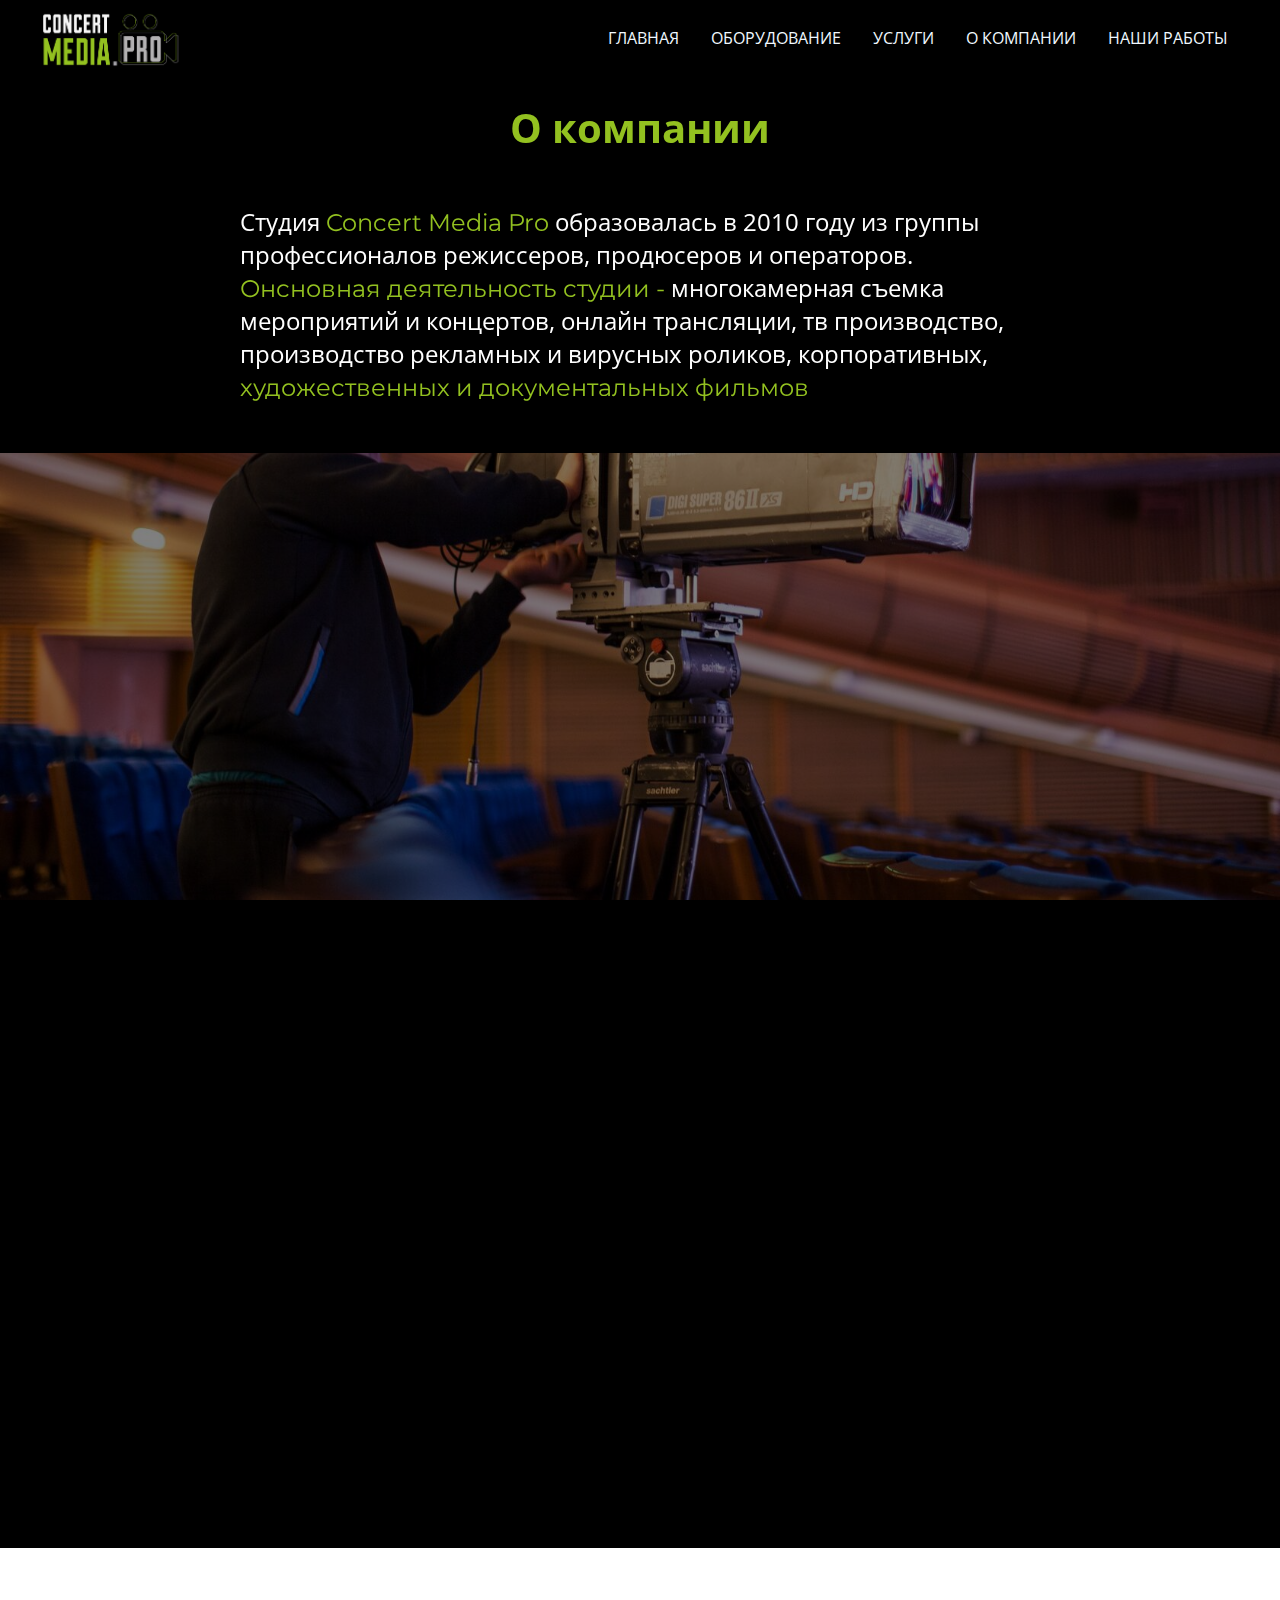
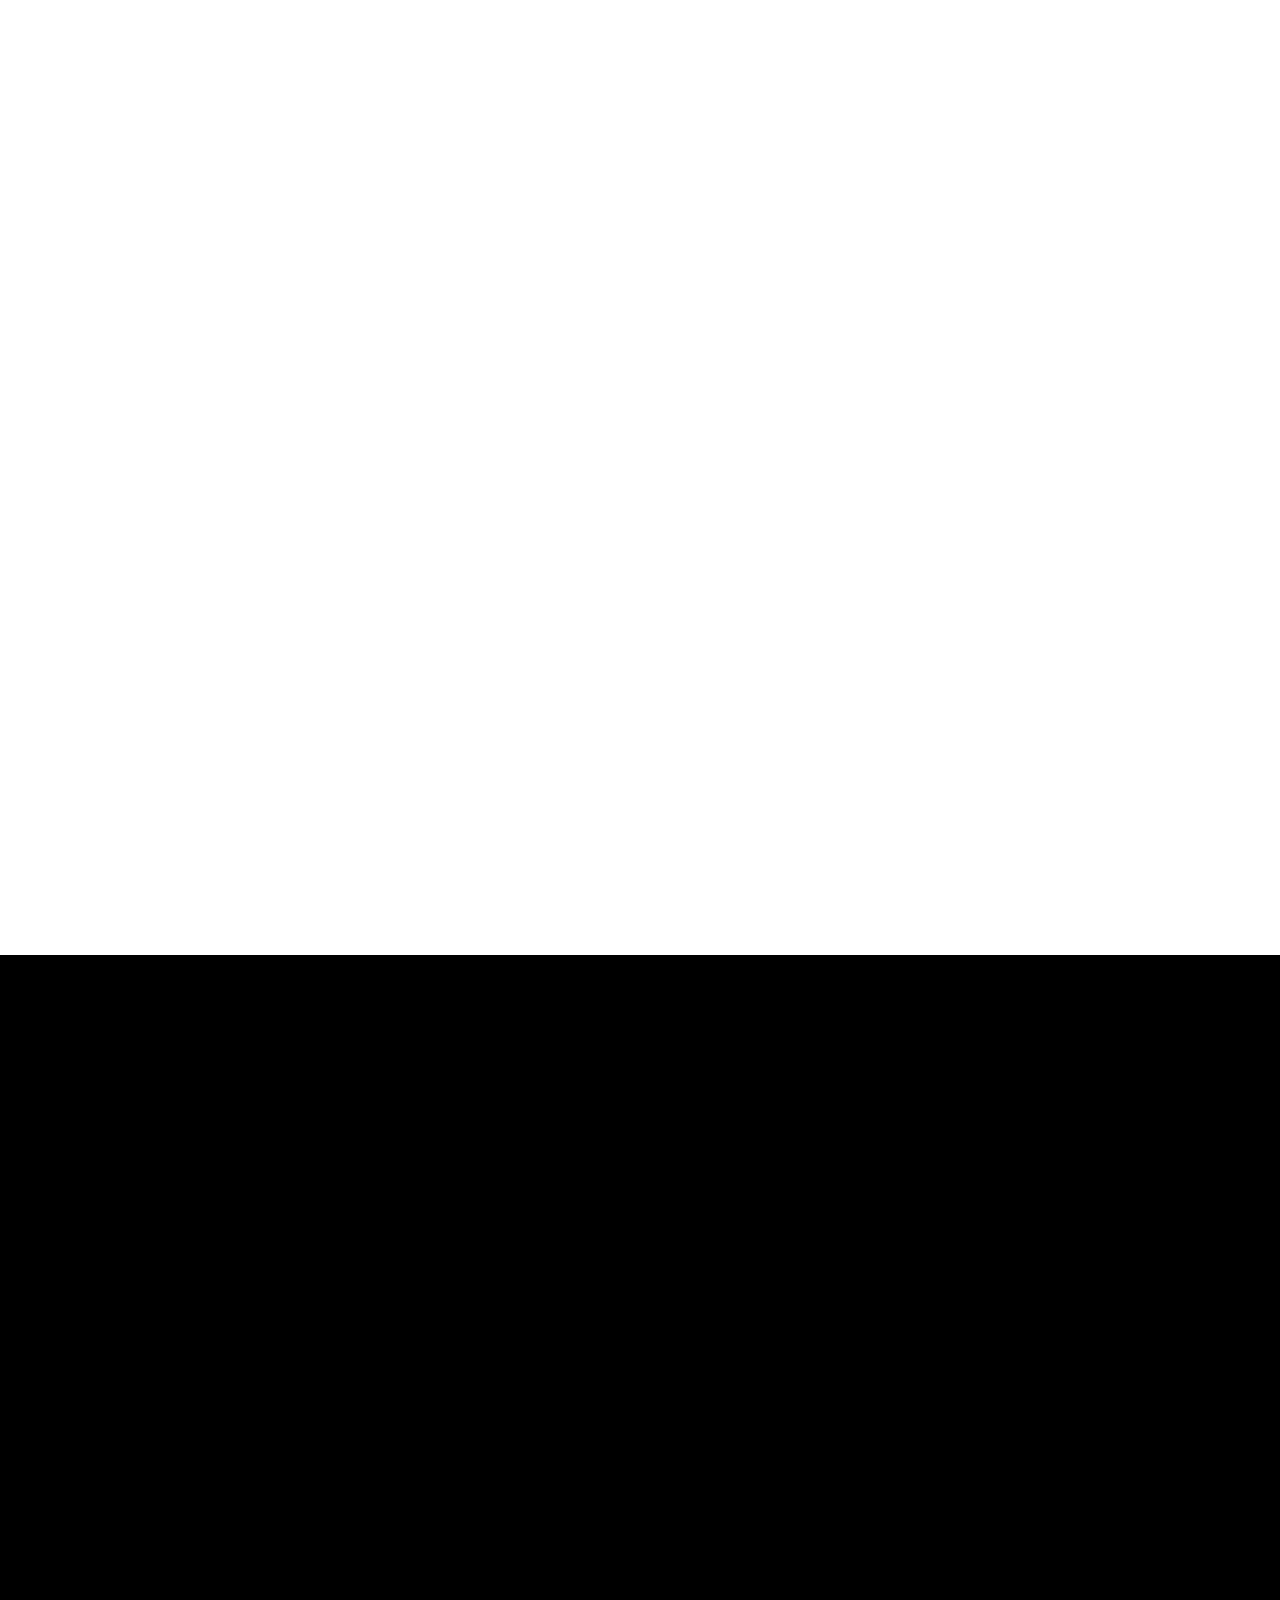
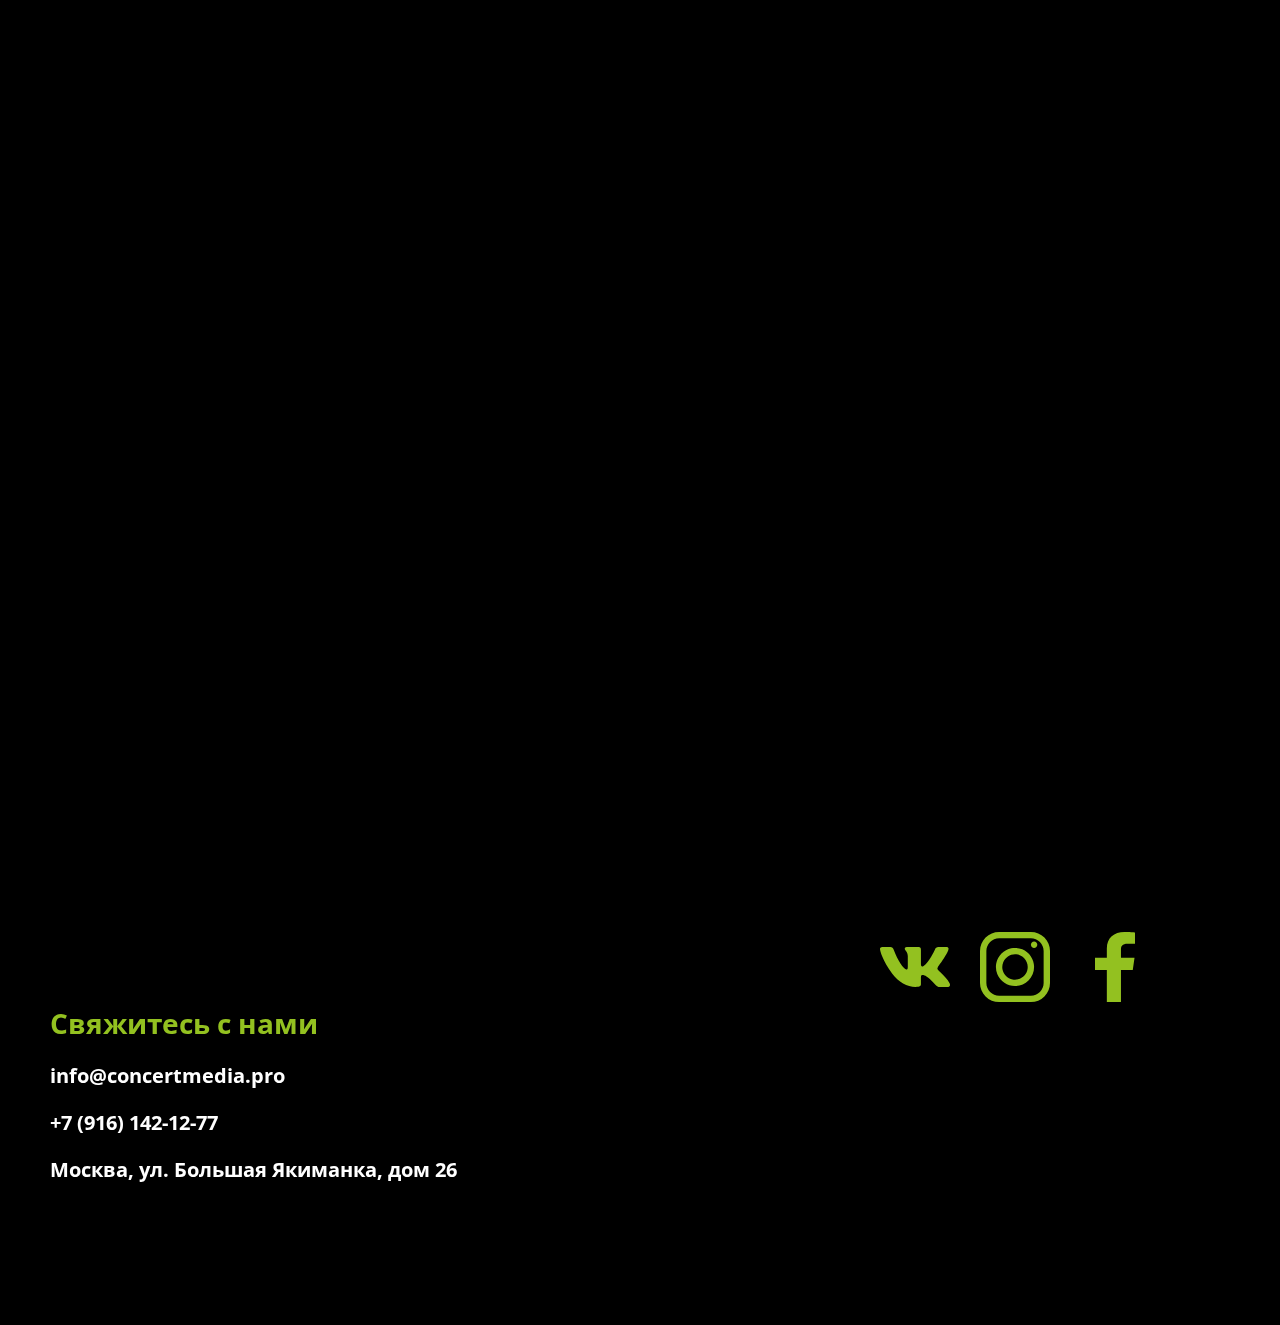
<file: about.html>
<!DOCTYPE html>
<html lang="en">
<head>
    <meta charset="UTF-8">
    <meta name="viewport" content="width=device-width, initial-scale=1.0">
    <meta name="description" content="">
    <meta name="author" content="">
    <meta name="robots" content="all">
    <title>ConcertMediaPro</title>
    <link rel="stylesheet" href="css/style.css">
    <link rel="shortcut icon" href="img/logo.png" type="image/x-icon">
    <link href="https://unpkg.com/aos@2.3.1/dist/aos.css" rel="stylesheet">
    <link rel="preconnect" href="https://fonts.googleapis.com">
    <link rel="stylesheet" href="css/about.css">
<link rel="preconnect" href="https://fonts.gstatic.com" crossorigin>
<link href="https://fonts.googleapis.com/css2?family=Caveat:wght@400;500;600;700&family=Commissioner:wght@100;200;300;400;500;600;700;800;900&family=Montserrat:ital,wght@0,100;0,200;0,300;0,400;0,500;0,600;0,700;0,800;0,900;1,100;1,200;1,300;1,400;1,500;1,600;1,700;1,800;1,900&family=Open+Sans:ital,wght@0,300;0,400;0,500;0,600;0,700;0,800;1,300;1,400;1,500;1,600;1,700;1,800&family=Tektur:wght@400;500;700&display=swap" rel="stylesheet">
</head>
<body>
    <header class="header">
        <div class="container container__header">
        
            <img src="img/logo_black2.png" alt="" class="logo__img">
        
        <nav class="nav">
            <ul class="list__nav">
                <li id="#" class="item__nav">
                    <a href="index.html" class="link__nav ">
                        Главная
                    </a>
                </li>
                <li id="#" class="item__nav">
                    <a href="tools.html" class="link__nav">
                        Оборудование
                    </a>
                </li>
                <li id="#" class="item__nav">
                    <a href="services.html" class="link__nav">
                        Услуги
                    </a>
                </li>
                <li id="#" class="item__nav">
                    <a href="#" class="link__nav">
                        О компании
                    </a>
                </li>
                <li id="" class="item__nav">
                    <a href="works.html" class="link__nav">
                        Наши работы
                    </a>
                </li>
            </ul>
        </nav>
        <button class="burger">
            <div class="burger__line burger__line_1"></div>
            <div class="burger__line burger__line_2"></div>
            <div class="burger__line burger__line_3"></div>
        </button>

        <div class="burger_menu">
            <ul class="burger_nav">
                        <li class="burger_nav_item"><a href="index.html" class="nav_link_b">Главная</a></li>
                        <li class="burger_nav_item"><a href="tools.html" class="nav_link_b">Оборудование</a></li>
                        <li class="burger_nav_item"><a href="services.html" class="nav_link_b">Услуги</a></li>
                        <li class="burger_nav_item"><a href="#" class="nav_link_b">О компании</a></li>
                        <li class="burger_nav_item"><a href="works.html" class="nav_link_b">Наши работы</a></li>   
            </ul>
        </div>
    </div>
    </header>
<main class="main">
    <section class="info__about">
        <div class="container info">
            <h2 class="title__info">О компании</h2>
            <p class="text__info">Студия <span class="green">Concert Media Pro</span> образовалась в 2010 году из группы профессионалов режиссеров, продюсеров и операторов. <span class="green"> Онсновная деятельность студии - </span> многокамерная съемка мероприятий и концертов, онлайн трансляции, тв производство, производство рекламных и вирусных роликов, корпоративных, <span class="green">художественных и документальных фильмов</span> </p>
        </div>
    </section>
    <section class="cmp__section__img">
        <img src="img/cmp1.jpg" alt="" class="cmp__img">
    </section>
    <section class="cmp__section__img">
        <img src="img/cmp2.jpg" alt="" class="cmp__img2">
    </section>
    <!-- <section class="video__title">
        <div class="video__wrap">
        <video id="myVideo" controls  muted loop>
            <source src="video/intro.mov" type="video/mp4">
        </video>
    </div>
    </section> -->
    <section class="info__about2 fade-up">
        <div class="container info2">
            <h2 class="title__info2">Наши клиенты</h2>
            <p class="text__info2"><span class="green">Наш клиенты</span> - это государственные структуры, крупные бизнес- компании, телекомании, известные музыканты, а также люди, решившые заказать для себя <span class="green">качественную съёмку своего мероприятия</span></p>
        </div>
    </section>
    <section class="clients ">
        <div class="container container__clients">
            <h2 class="title__gal fade-up">Нам доверяют:</h2>
            <ul class="gallery__clients">
                <li class="item__clients fade-up" data-speed="0.3">
                    <img src="img/partnerLogos/ivi.png" class="img__gal" alt="" srcset="">
                </li>
                <li class="item__clients fade-up " data-speed="0.4">
                    <img src="img/partnerLogos/Group 25.png" class="img__gal" alt="" srcset="">
                </li>
                <li class="item__clients fade-up " data-speed="0.5">
                    <img src="img/partnerLogos/rjd.png" class="img__gal" alt="" srcset="">
                </li>
                <li class="item__clients fade-up " data-speed="0.3">
                    <img src="img/partnerLogos/mega 3.png" class="img__gal" alt="" srcset="">
                </li>
                <li class="item__clients fade-up " data-speed="0.4">
                    <img src="img/partnerLogos/vtb.png" class="img__gal" alt="" srcset="">
                </li>
                <li class="item__clients fade-up " data-speed="0.5">
                    <img src="img/partnerLogos/Music_Box_Russia 3.png" class="img__gal" alt="" srcset="">
                </li>
                <li class="item__clients fade-up " data-speed="0.3">
                    <img src="img/partnerLogos/antiage.png" class="img__gal" alt="" srcset="">
                </li>
                <li class="item__clients fade-up " data-speed="0.4">
                    <img src="img/partnerLogos/logo_KITMED.png" class="img__gal" alt="" srcset="">
                </li>
                <li class="item__clients fade-up " data-speed="0.5">
                    <img src="img/partnerLogos/ivi.png" class="img__gal" alt="" srcset="">
                </li>
            </ul>
        </div>
    </section>
   
    <section class="team">
        <div class="container container__team">
            <h2 class=" team__title fade-up">Наша команда</h2>
            <img src="img/allTeam.png" alt="" class="team__all fade-up" data-speed="0.4">
            <ul class="team__list">
                <li class="team__item fade-up" data-speed="0.3">
                    <a href="#" class="team__link">
                        <img src="img/team.png" alt="" class="team__img">
                        <h3 class="team__name">Иван Иванов</h3>
                         <h4 class="team__prof">Оператор</h4>
                    </a>
                </li>
                <li class="team__item fade-up" data-speed="0.7">
                    <a href="#" class="team__link">
                        <img src="img/team.png" alt="" class="team__img">
                        <h3 class="team__name">Иван Иванов</h3>
                         <h4 class="team__prof">Оператор</h4>
                    </a>
                </li>
                <li class="team__item fade-up" data-speed="0.3">
                    <a href="#" class="team__link">
                        <img src="img/team.png" alt="" class="team__img">
                        <h3 class="team__name">Иван Иванов</h3>
                         <h4 class="team__prof">Оператор</h4>
                    </a>
                </li>
                <li class="team__item fade-up" data-speed="0.7">
                    <a href="#" class="team__link">
                        <img src="img/team.png" alt="" class="team__img">
                        <h3 class="team__name">Иван Иванов</h3>
                         <h4 class="team__prof">Оператор</h4>
                    </a>
                </li>
                <li class="team__item fade-up" data-speed="0.3">
                    <a href="#" class="team__link">
                        <img src="img/team.png" alt="" class="team__img">
                        <h3 class="team__name">Иван Иванов</h3>
                         <h4 class="team__prof">Оператор</h4>
                    </a>
                </li>
                <li class="team__item fade-up" data-speed="0.7">
                    <a href="#" class="team__link">
                        <img src="img/team.png" alt="" class="team__img">
                        <h3 class="team__name">Иван Иванов</h3>
                         <h4 class="team__prof">Оператор</h4>
                    </a>
                </li>
            </ul>
        </div>
    </section>
    <section>
        <div class="container">
        <div class="form__yandex">
            <script src="https://yastatic.net/s3/frontend/forms/_/embed.js"></script>
            <iframe class="form__yandex" src="https://forms.yandex.ru/cloud/64d8c62a5d2a06549304670b/?iframe=1" frameborder="0" name="ya-form-64d8c62a5d2a06549304670b" width="650"></iframe>
    </div>
</div>
    </section>
        </main>
        <footer class="footer">
            <div class="container container__footer">
                
                <div class="footer__wrapper">
                <div class="footer__left">
                    <h3 class="footer__title">Свяжитесь с нами</h3>
                    <ul class="list__contact">
                        <li class="item__contact">
                            <a href="mailto:info@concertmedia.pro" class="contact__link">info@concertmedia.pro</a>
                        </li>
                        <li class="item__contact">
                            <a href="tel:+7 (916) 142-12-77" class="contact__link">+7 (916) 142-12-77</a>
                        </li>
                        <li class="item__contact">
                            <a href="https://yandex.ru/maps/?um=constructor%3A3828b2057532c329de02b71fe21d115e22b0c9fa5a50a4e88ea58cd5d44ad03a&source=constructorLink" class="contact__link">Москва, ул. Большая Якиманка, дом 26
                            </a>
                            </li>
                    </ul>
                </div>
                
                <div class="footer__right">
                    
                    <ul class="list__soc">
                        <li class="item__soc">
                            <a href="https://vk.com/concertmediapro" class="social">
                                <svg class="svg__soc vk" width="70" height="70" viewBox="0 0 70 40" fill="none" xmlns="http://www.w3.org/2000/svg">
                                    <path fill-rule="" clip-rule="evenodd" d="M68.3522 2.77778C68.8713 1.21111 68.3522 0.0722218 66.0553 0.0722218H58.418C56.4915 0.0722218 55.6019 1.06944 55.0828 2.13611C55.0828 2.13611 51.154 11.2472 45.6678 17.1542C43.8886 18.8625 43.0734 19.4319 42.1094 19.4319C41.5903 19.4319 40.9223 18.8625 40.9223 17.2972V2.70417C40.9223 0.854167 40.3303 0 38.6984 0H26.6875C25.5005 0 24.7596 0.854167 24.7596 1.70833C24.7596 3.4875 27.5027 3.91528 27.7988 8.89722V19.7222C27.7988 22.0708 27.3613 22.5 26.39 22.5C23.7957 22.5 17.4942 13.3181 13.7142 2.85556C12.9792 0.783333 12.2325 0 10.3046 0H2.59438C0.370417 0 0 0.995833 0 2.06389C0 3.98611 2.59438 13.6653 12.0838 26.4764C18.3852 35.2264 27.3555 39.9292 35.4361 39.9292C40.3303 39.9292 40.9223 38.8611 40.9223 37.0819V30.4625C40.9223 28.3278 41.3671 27.9722 42.9246 27.9722C44.0359 27.9722 46.0382 28.5403 50.5605 32.7403C55.7492 37.7222 56.6388 40 59.5307 40H67.1665C69.3905 40 70.4288 38.9319 69.8353 36.8681C69.1688 34.8042 66.6474 31.8153 63.3851 28.2569C61.6059 26.2653 58.9372 24.0583 58.1219 22.9903C57.0107 21.5667 57.3067 20.9972 58.1219 19.7167C58.0476 19.7167 67.3897 7.04722 68.3522 2.77222" fill="#93C120"/>
                                    </svg>
                            </a>
                        </li>
                        <li class="item__soc inst__soc">
                            <a href="https://instagram.com/concertmedia_pro" class="social">
                                <svg class="svg__soc inst" width="70" height="70" viewBox="0 0 70 70" fill="none" xmlns="http://www.w3.org/2000/svg">
                                    <path d="M50.9091 70H19.0909C14.0277 70 9.17184 67.9886 5.5916 64.4084C2.01136 60.8282 0 55.9723 0 50.9091V19.0909C0 14.0277 2.01136 9.17184 5.5916 5.5916C9.17184 2.01136 14.0277 0 19.0909 0H50.9091C55.9723 0 60.8282 2.01136 64.4084 5.5916C67.9886 9.17184 70 14.0277 70 19.0909V50.9091C70 55.9723 67.9886 60.8282 64.4084 64.4084C60.8282 67.9886 55.9723 70 50.9091 70ZM19.0909 6.36364C15.7154 6.36364 12.4782 7.70454 10.0914 10.0914C7.70454 12.4782 6.36364 15.7154 6.36364 19.0909V50.9091C6.36364 54.2846 7.70454 57.5218 10.0914 59.9086C12.4782 62.2955 15.7154 63.6364 19.0909 63.6364H50.9091C54.2846 63.6364 57.5218 62.2955 59.9086 59.9086C62.2955 57.5218 63.6364 54.2846 63.6364 50.9091V19.0909C63.6364 15.7154 62.2955 12.4782 59.9086 10.0914C57.5218 7.70454 54.2846 6.36364 50.9091 6.36364H19.0909Z" fill="#93C120"/>
                                    <path d="M35 54.091C31.2242 54.091 27.5331 52.9713 24.3937 50.8736C21.2542 48.7759 18.8073 45.7943 17.3623 42.3059C15.9174 38.8175 15.5393 34.9789 16.2759 31.2756C17.0126 27.5724 18.8308 24.1707 21.5007 21.5008C24.1706 18.8309 27.5723 17.0126 31.2756 16.276C34.9788 15.5394 38.8174 15.9175 42.3058 17.3624C45.7942 18.8073 48.7758 21.2543 50.8735 24.3938C52.9713 27.5332 54.0909 31.2243 54.0909 35.0001C54.0909 40.0633 52.0796 44.9192 48.4993 48.4994C44.9191 52.0797 40.0632 54.091 35 54.091ZM35 22.2728C32.4828 22.2728 30.0221 23.0193 27.9291 24.4178C25.8361 25.8162 24.2048 27.804 23.2415 30.1296C22.2782 32.4552 22.0262 35.0142 22.5173 37.4831C23.0084 39.9519 24.2205 42.2197 26.0005 43.9996C27.7804 45.7796 30.0482 46.9917 32.517 47.4828C34.9859 47.9739 37.5449 47.7219 39.8705 46.7586C42.1961 45.7953 44.1839 44.164 45.5823 42.071C46.9808 39.978 47.7273 37.5173 47.7273 35.0001C47.7273 31.6246 46.3864 28.3874 43.9995 26.0006C41.6127 23.6137 38.3755 22.2728 35 22.2728Z" fill="#93C120"/>
                                    <path d="M54.0986 15.9015C55.8558 15.9015 57.2804 14.4769 57.2804 12.7197C57.2804 10.9624 55.8558 9.53784 54.0986 9.53784C52.3413 9.53784 50.9167 10.9624 50.9167 12.7197C50.9167 14.4769 52.3413 15.9015 54.0986 15.9015Z" fill="#93C120"/>
                                    </svg>
                            </a>
                        </li>
                        <li class="item__soc">
                            <a href="https://www.facebook.com/concertmediapro" class="social">
                                <svg class="svg__soc facebook" width="70" height="70" viewBox="0 0 40 70" fill="none" xmlns="http://www.w3.org/2000/svg">
                                    <path d="M25.9628 70V38.0687H37.7695L39.5242 25.6315H25.9628V17.6825C25.9628 14.0865 27.0632 11.6261 32.7435 11.6261H40V0.486671C38.7509 0.324446 34.4387 0 29.4424 0C18.974 0 11.8364 5.81305 11.8364 16.4658V25.6586H0V38.0958H11.8364V70H25.9628Z" fill="#93C120"/>
                                    </svg>
                            </a>
                        </li>
                    </ul>
                    <div class="container container__map  " data-speed="0.9">
                
                        <iframe class="map_yandex" src="https://yandex.ru/map-widget/v1/?um=constructor%3A3828b2057532c329de02b71fe21d115e22b0c9fa5a50a4e88ea58cd5d44ad03a&amp;source=constructor" width="100%" height="100%"  frameborder="0"></iframe>
                    </div>
                </div>
            </div>
            </div>
        </footer>
        <script src="https://unpkg.com/aos@2.3.1/dist/aos.js"></script>
        <script>
            AOS.init();
          </script>
        <script src="js/slowContent.js"></script>
        <script src="js/learnMore.js"></script>
        <script src="js/burger.js"></script>
        <script src="js/fade-up.js"></script>
        <script src="js/slowBody.js"></script>
    </body>
    </html>
</file>
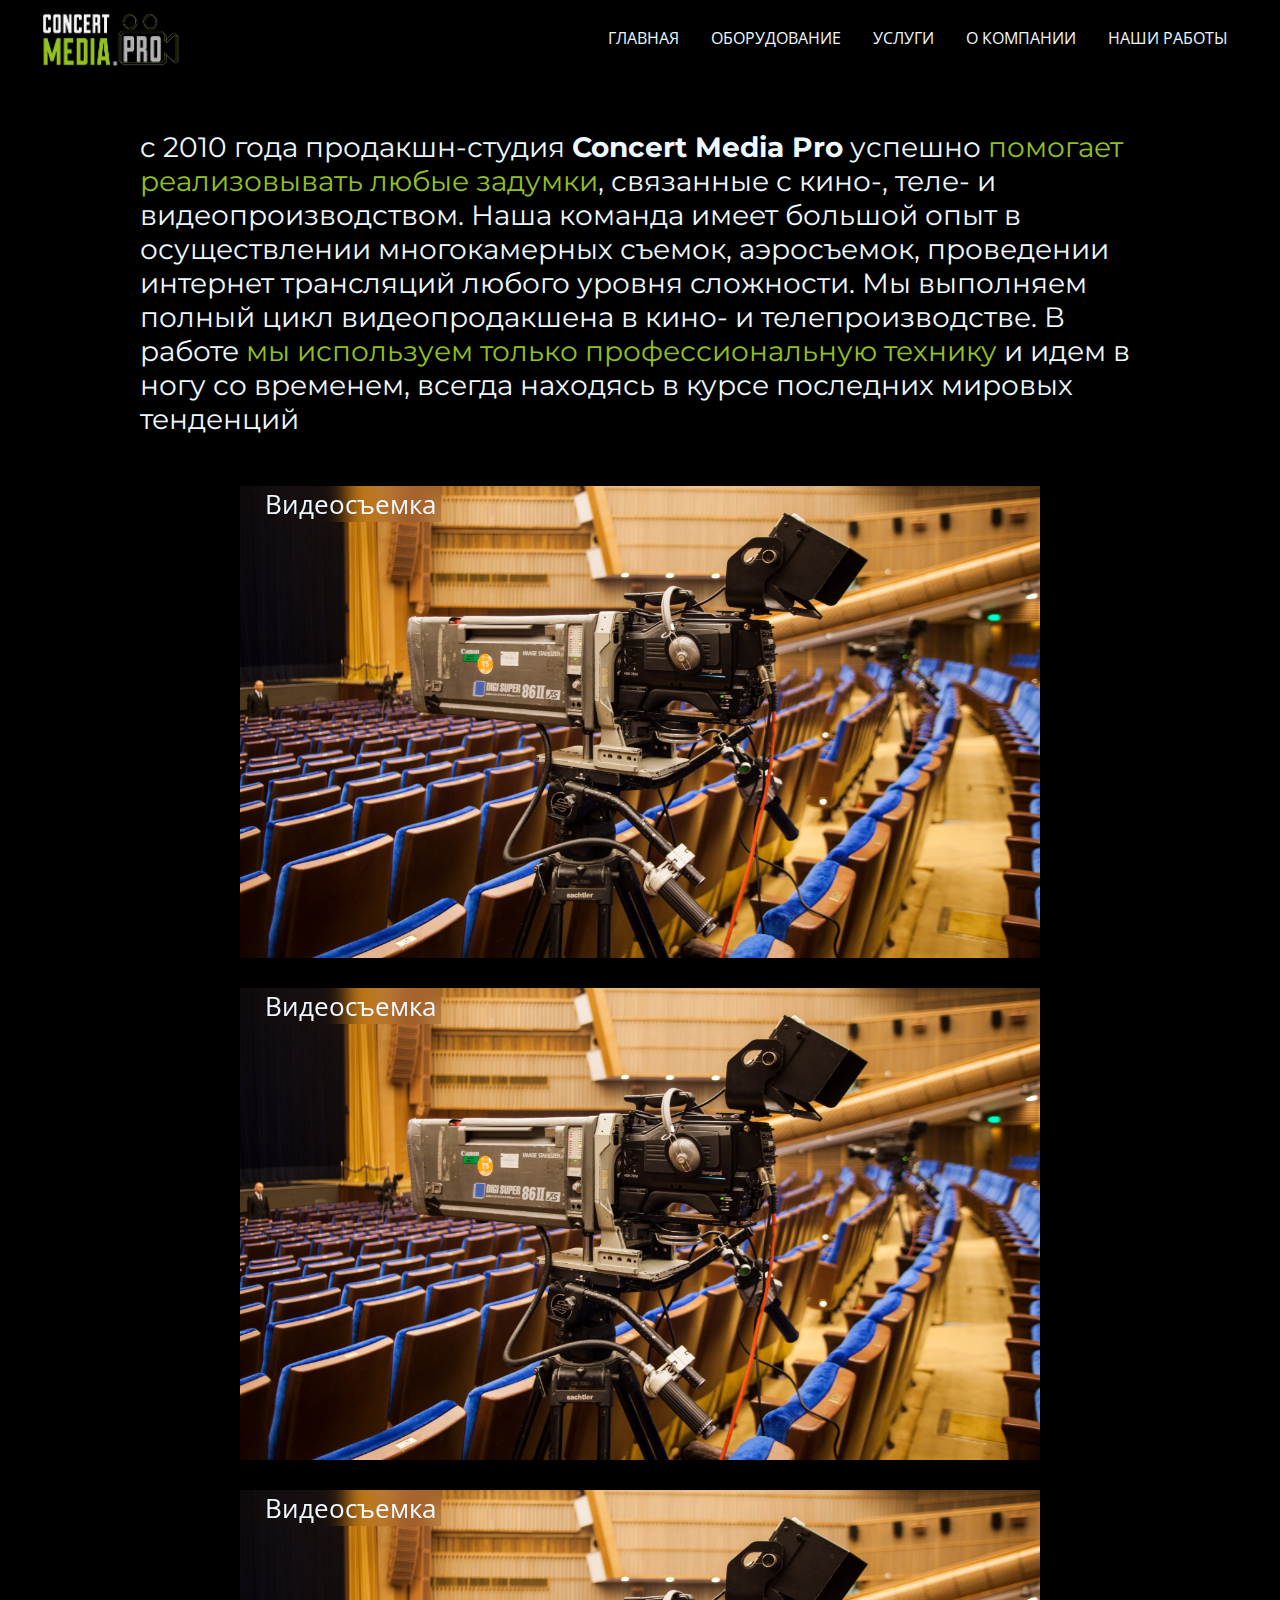
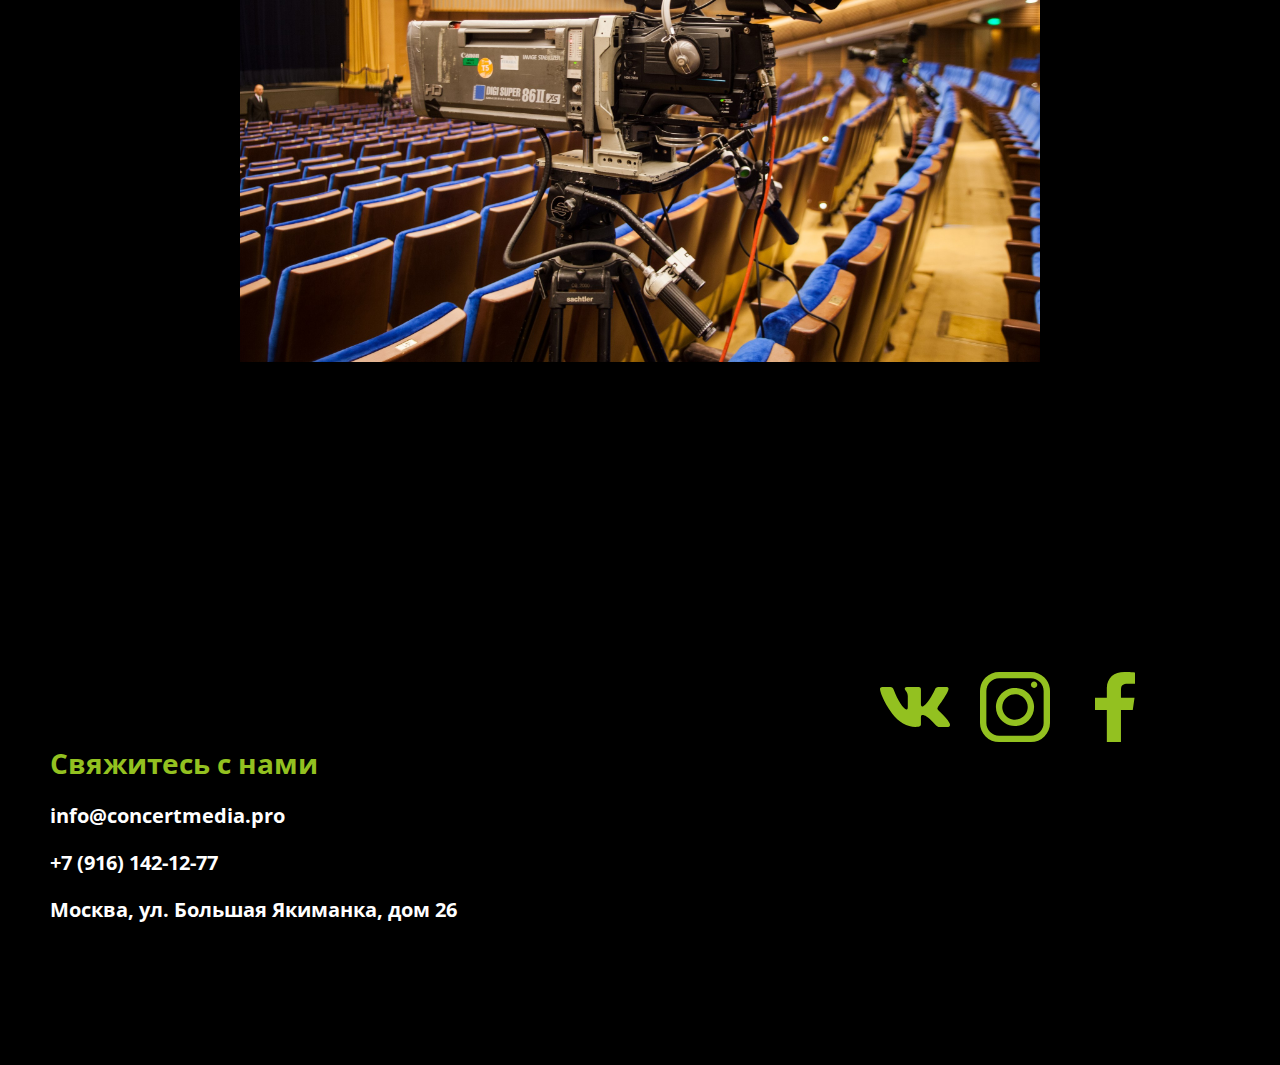
<file: services.html>
<!DOCTYPE html>
<html lang="en">
<head>
    <meta charset="UTF-8">
    <meta name="viewport" content="width=device-width, initial-scale=1.0">
    <meta name="description" content="">
    <meta name="author" content="">
    <meta name="robots" content="all">
    <title>ConcertMediaPro</title>
    <link rel="shortcut icon" href="img/logo.png" type="image/x-icon">
    <link rel="stylesheet" href="css/style.css">
    <link rel="stylesheet" href="css/services.css">
    <link href="https://unpkg.com/aos@2.3.1/dist/aos.css" rel="stylesheet">
    <link rel="preconnect" href="https://fonts.googleapis.com">
    <link rel="stylesheet" href="css/tools.css">   
    <link rel="stylesheet" href="css/about.css"> 
<link rel="preconnect" href="https://fonts.gstatic.com" crossorigin>
<link rel="preconnect" href="https://fonts.googleapis.com">
<link rel="preconnect" href="https://fonts.gstatic.com" crossorigin>
<link href="https://fonts.googleapis.com/css2?family=Bebas+Neue&family=Tektur:wght@400;500;600;700;800;900&family=Victor+Mono:ital,wght@0,100;0,200;0,300;0,400;0,500;0,600;0,700;1,100;1,200;1,300;1,400;1,500;1,600;1,700&display=swap" rel="stylesheet">
<link href="https://fonts.googleapis.com/css2?family=Caveat:wght@400;500;600;700&family=Commissioner:wght@100;200;300;400;500;600;700;800;900&family=Montserrat:ital,wght@0,100;0,200;0,300;0,400;0,500;0,600;0,700;0,800;0,900;1,100;1,200;1,300;1,400;1,500;1,600;1,700;1,800;1,900&family=Open+Sans:ital,wght@0,300;0,400;0,500;0,600;0,700;0,800;1,300;1,400;1,500;1,600;1,700;1,800&family=Tektur:wght@400;500;700&display=swap" rel="stylesheet">
<link rel="preconnect" href="https://fonts.googleapis.com">
<link rel="preconnect" href="https://fonts.gstatic.com" crossorigin>
<link rel="preconnect" href="https://fonts.googleapis.com">
<link rel="preconnect" href="https://fonts.gstatic.com" crossorigin>
<link href="https://fonts.googleapis.com/css2?family=Jura:wght@300;400;500;600;700&display=swap" rel="stylesheet">
</head>
<body>
    
    <header class="header">
        <div class="container container__header">
        
            <img src="img/logo_black2.png" alt="" class="logo__img">
        
        <nav class="nav">
            <ul class="list__nav">
                <li id="#" class="item__nav">
                    <a href="index.html" class="link__nav ">
                        Главная
                    </a>
                </li>
                <li id="#" class="item__nav">
                    <a href="tools.html" class="link__nav">
                        Оборудование
                    </a>
                </li>
                <li id="#" class="item__nav">
                    <a href="#" class="link__nav">
                        Услуги
                    </a>
                </li>
                <li id="#" class="item__nav">
                    <a href="about.html" class="link__nav">
                        О компании
                    </a>
                </li>
                <li id="works.html" class="item__nav">
                    <a href="works.html" class="link__nav">
                        Наши работы
                    </a>
                </li>
            </ul>
        </nav>
        <button class="burger">
            <div class="burger__line burger__line_1"></div>
            <div class="burger__line burger__line_2"></div>
            <div class="burger__line burger__line_3"></div>
        </button>

        <div class="burger_menu">
            <ul class="burger_nav">
                        <li class="burger_nav_item"><a href="index.html" class="nav_link_b">Главная</a></li>
                        <li class="burger_nav_item"><a href="tools.html" class="nav_link_b">Оборудование</a></li>
                        <li class="burger_nav_item"><a href="#" class="nav_link_b">Услуги</a></li>
                        <li class="burger_nav_item"><a href="about.html" class="nav_link_b">О компании</a></li>
                        <li class="burger_nav_item"><a href="works.html" class="nav_link_b">Наши работы</a></li>   
            </ul>
        </div>
    </div>
    </header>
    <main class="service_main">
       <section class="content_service">
            <div class="container container__services_content">
                <p class="services__content_text">
                    c 2010 года продакшн-студия <strong class="main_info">Concert Media Pro</strong> успешно <span class="green">помогает реализовывать любые задумки</span>, связанные с кино-, теле- и видеопроизводством. 
                    Наша команда имеет большой опыт в осуществлении многокамерных съемок, аэросъемок, <span class="gree">проведении интернет трансляций</span> любого уровня сложности. Мы выполняем полный цикл видеопродакшена в кино- и телепроизводстве. В работе <span class="green">мы используем только профессиональную технику</span> и идем в ногу со временем, всегда находясь в курсе последних мировых тенденций
                </p>
            </div>
       </section>
       <!-- <section class="services">
        <div class="wrap__services">
            <ul class="list__sevrvice">
                <li class="item__service service__page_li white__back  " data-speed="0.3"> 
                   <div class="img__container__ser  ">
                     <img src="img/CameraC.svg" class="img__service" alt="">
                    </div>
                    <div class="content__service">
                        <h3 class="title__ser">Видеосъемка</h3>
                    <p class="text__ser">от 80 000руб</p>
                    </div>
                </li>
                <li class="item__service service__page_li   " data-speed="0.6" >
                   <div class="img__container__ser ">
                     <img src="img/tvC.svg" class="img__service" alt="">
                    </div>
                    <div class="content__service">
                        <h3 class="title__ser">Онлайн-трансляция</h3>
                    <p class="text__ser">от 100 000руб</p>
                    </div>
                </li>
                <li class="item__service service__page_li adaptiv white__back  " data-speed="0.9"  >
                   <div class="img__container__ser ">
                     <img src="img/GuitarC.svg" class="img__service" alt="">
                    </div>
                    <div class="content__service">
                        <h3 class="title__ser">Съемка клипов</h3>
                    <p class="text__ser">от 200 000руб</p>
                    </div>
                </li>
                <li class="item__service service__page_li   " data-speed="1.2" >
                   <div class="img__container__ser ">
                     <img src="img/ballc.svg" class="img__service" alt="">
                    </div>
                    <div class="content__service">
                        <h3 class="title__ser">Трансляция спортивных мероприятий</h3>
                    <p class="text__ser">от 100 000руб</p>
                    </div>
                </li>
            </ul>
        </div>
    </section> -->

<section class="service_2">
    <div class="container">
        <ul class="s2_list">
            <li class="s2__item">
                <img src="img/pic/pic1.jpg" class="s2__img" alt="">
                <h3 class="s2__title">Видеосъемка</h3>
                <ul class="s2__include_list">
                    <li class="s2__include_item">
                        &#9679; Текст какой то, описывает что происходит тут 
                    </li>
                    <li class="s2__include_item">
                         &#9679; Текст какой то, описывает что происходит тут                   </li>
                    <li class="s2__include_item">
                        &#9679; Текст какой то, описывает что происходит тут                    </li>
                    <li class="s2__include_item">
                     &#9679; Текст какой то, описывает что происходит тут  
                    </li>
                    <li class="s2__include_item">
                         &#9679; Текст какой то, описывает что происходит тут                   </li>
                </ul>
            </li>
            <li class="s2__item">
                <img src="img/pic/pic1.jpg" class="s2__img" alt="">
                <h3 class="s2__title">Видеосъемка</h3>
                <ul class="s2__include_list">
                    <li class="s2__include_item">
                        &#9679; Текст какой то, описывает что происходит тут 
                    </li>
                    <li class="s2__include_item">
                         &#9679; Текст какой то, описывает что происходит тут                   </li>
                    <li class="s2__include_item">
                        &#9679; Текст какой то, описывает что происходит тут                    </li>
                    <li class="s2__include_item">
                     &#9679; Текст какой то, описывает что происходит тут  
                    </li>
                    <li class="s2__include_item">
                         &#9679; Текст какой то, описывает что происходит тут                   </li>
                </ul>
            </li>
            <li class="s2__item">
                <img src="img/pic/pic1.jpg" class="s2__img" alt="">
                <h3 class="s2__title">Видеосъемка</h3>
                <ul class="s2__include_list">
                    <li class="s2__include_item">
                        &#9679; Текст какой то, описывает что происходит тут 
                    </li>
                    <li class="s2__include_item">
                         &#9679; Текст какой то, описывает что происходит тут                   </li>
                    <li class="s2__include_item">
                        &#9679; Текст какой то, описывает что происходит тут                    </li>
                    <li class="s2__include_item">
                     &#9679; Текст какой то, описывает что происходит тут  
                    </li>
                    <li class="s2__include_item">
                         &#9679; Текст какой то, описывает что происходит тут                   </li>
                </ul>
            </li>
        </ul>
    </div>
</section>



    </main>
    
    <section>
        <div class="container">
        <div class="form__yandex">
            <script src="https://yastatic.net/s3/frontend/forms/_/embed.js"></script>
            <iframe class="form__yandex" src="https://forms.yandex.ru/cloud/64d8c62a5d2a06549304670b/?iframe=1" frameborder="0" name="ya-form-64d8c62a5d2a06549304670b" width="650"></iframe>
    </div>
</div>
    </section>
        </main>
        <footer class="footer">
            <div class="container container__footer">
                
                <div class="footer__wrapper">
                <div class="footer__left">
                    <h3 class="footer__title">Свяжитесь с нами</h3>
                    <ul class="list__contact">
                        <li class="item__contact">
                            <a href="mailto:info@concertmedia.pro" class="contact__link">info@concertmedia.pro</a>
                        </li>
                        <li class="item__contact">
                            <a href="tel:+7 (916) 142-12-77" class="contact__link">+7 (916) 142-12-77</a>
                        </li>
                        <li class="item__contact">
                            <a href="https://yandex.ru/maps/?um=constructor%3A3828b2057532c329de02b71fe21d115e22b0c9fa5a50a4e88ea58cd5d44ad03a&source=constructorLink" class="contact__link">Москва, ул. Большая Якиманка, дом 26
                            </a>
                            </li>
                    </ul>
                </div>
                
                <div class="footer__right">
                    
                    <ul class="list__soc">
                        <li class="item__soc">
                            <a href="https://vk.com/concertmediapro" class="social">
                                <svg class="svg__soc vk" width="70" height="70" viewBox="0 0 70 40" fill="none" xmlns="http://www.w3.org/2000/svg">
                                    <path fill-rule="" clip-rule="evenodd" d="M68.3522 2.77778C68.8713 1.21111 68.3522 0.0722218 66.0553 0.0722218H58.418C56.4915 0.0722218 55.6019 1.06944 55.0828 2.13611C55.0828 2.13611 51.154 11.2472 45.6678 17.1542C43.8886 18.8625 43.0734 19.4319 42.1094 19.4319C41.5903 19.4319 40.9223 18.8625 40.9223 17.2972V2.70417C40.9223 0.854167 40.3303 0 38.6984 0H26.6875C25.5005 0 24.7596 0.854167 24.7596 1.70833C24.7596 3.4875 27.5027 3.91528 27.7988 8.89722V19.7222C27.7988 22.0708 27.3613 22.5 26.39 22.5C23.7957 22.5 17.4942 13.3181 13.7142 2.85556C12.9792 0.783333 12.2325 0 10.3046 0H2.59438C0.370417 0 0 0.995833 0 2.06389C0 3.98611 2.59438 13.6653 12.0838 26.4764C18.3852 35.2264 27.3555 39.9292 35.4361 39.9292C40.3303 39.9292 40.9223 38.8611 40.9223 37.0819V30.4625C40.9223 28.3278 41.3671 27.9722 42.9246 27.9722C44.0359 27.9722 46.0382 28.5403 50.5605 32.7403C55.7492 37.7222 56.6388 40 59.5307 40H67.1665C69.3905 40 70.4288 38.9319 69.8353 36.8681C69.1688 34.8042 66.6474 31.8153 63.3851 28.2569C61.6059 26.2653 58.9372 24.0583 58.1219 22.9903C57.0107 21.5667 57.3067 20.9972 58.1219 19.7167C58.0476 19.7167 67.3897 7.04722 68.3522 2.77222" fill="#93C120"/>
                                    </svg>
                            </a>
                        </li>
                        <li class="item__soc inst__soc">
                            <a href="https://instagram.com/concertmedia_pro" class="social">
                                <svg class="svg__soc inst" width="70" height="70" viewBox="0 0 70 70" fill="none" xmlns="http://www.w3.org/2000/svg">
                                    <path d="M50.9091 70H19.0909C14.0277 70 9.17184 67.9886 5.5916 64.4084C2.01136 60.8282 0 55.9723 0 50.9091V19.0909C0 14.0277 2.01136 9.17184 5.5916 5.5916C9.17184 2.01136 14.0277 0 19.0909 0H50.9091C55.9723 0 60.8282 2.01136 64.4084 5.5916C67.9886 9.17184 70 14.0277 70 19.0909V50.9091C70 55.9723 67.9886 60.8282 64.4084 64.4084C60.8282 67.9886 55.9723 70 50.9091 70ZM19.0909 6.36364C15.7154 6.36364 12.4782 7.70454 10.0914 10.0914C7.70454 12.4782 6.36364 15.7154 6.36364 19.0909V50.9091C6.36364 54.2846 7.70454 57.5218 10.0914 59.9086C12.4782 62.2955 15.7154 63.6364 19.0909 63.6364H50.9091C54.2846 63.6364 57.5218 62.2955 59.9086 59.9086C62.2955 57.5218 63.6364 54.2846 63.6364 50.9091V19.0909C63.6364 15.7154 62.2955 12.4782 59.9086 10.0914C57.5218 7.70454 54.2846 6.36364 50.9091 6.36364H19.0909Z" fill="#93C120"/>
                                    <path d="M35 54.091C31.2242 54.091 27.5331 52.9713 24.3937 50.8736C21.2542 48.7759 18.8073 45.7943 17.3623 42.3059C15.9174 38.8175 15.5393 34.9789 16.2759 31.2756C17.0126 27.5724 18.8308 24.1707 21.5007 21.5008C24.1706 18.8309 27.5723 17.0126 31.2756 16.276C34.9788 15.5394 38.8174 15.9175 42.3058 17.3624C45.7942 18.8073 48.7758 21.2543 50.8735 24.3938C52.9713 27.5332 54.0909 31.2243 54.0909 35.0001C54.0909 40.0633 52.0796 44.9192 48.4993 48.4994C44.9191 52.0797 40.0632 54.091 35 54.091ZM35 22.2728C32.4828 22.2728 30.0221 23.0193 27.9291 24.4178C25.8361 25.8162 24.2048 27.804 23.2415 30.1296C22.2782 32.4552 22.0262 35.0142 22.5173 37.4831C23.0084 39.9519 24.2205 42.2197 26.0005 43.9996C27.7804 45.7796 30.0482 46.9917 32.517 47.4828C34.9859 47.9739 37.5449 47.7219 39.8705 46.7586C42.1961 45.7953 44.1839 44.164 45.5823 42.071C46.9808 39.978 47.7273 37.5173 47.7273 35.0001C47.7273 31.6246 46.3864 28.3874 43.9995 26.0006C41.6127 23.6137 38.3755 22.2728 35 22.2728Z" fill="#93C120"/>
                                    <path d="M54.0986 15.9015C55.8558 15.9015 57.2804 14.4769 57.2804 12.7197C57.2804 10.9624 55.8558 9.53784 54.0986 9.53784C52.3413 9.53784 50.9167 10.9624 50.9167 12.7197C50.9167 14.4769 52.3413 15.9015 54.0986 15.9015Z" fill="#93C120"/>
                                    </svg>
                            </a>
                        </li>
                        <li class="item__soc">
                            <a href="https://www.facebook.com/concertmediapro" class="social">
                                <svg class="svg__soc facebook" width="70" height="70" viewBox="0 0 40 70" fill="none" xmlns="http://www.w3.org/2000/svg">
                                    <path d="M25.9628 70V38.0687H37.7695L39.5242 25.6315H25.9628V17.6825C25.9628 14.0865 27.0632 11.6261 32.7435 11.6261H40V0.486671C38.7509 0.324446 34.4387 0 29.4424 0C18.974 0 11.8364 5.81305 11.8364 16.4658V25.6586H0V38.0958H11.8364V70H25.9628Z" fill="#93C120"/>
                                    </svg>
                            </a>
                        </li>
                    </ul>
                    <div class="container container__map  " data-speed="0.9">
                
                        <iframe class="map_yandex" src="https://yandex.ru/map-widget/v1/?um=constructor%3A3828b2057532c329de02b71fe21d115e22b0c9fa5a50a4e88ea58cd5d44ad03a&amp;source=constructor" width="100%" height="100%"  frameborder="0"></iframe>
                    </div>
                </div>
            </div>
            </div>
        </footer>
    
        
  
        
        <script src="js/burger.js"></script>
       <script src="js/info_show.js"></script>
    </body>
    </html>
</file>
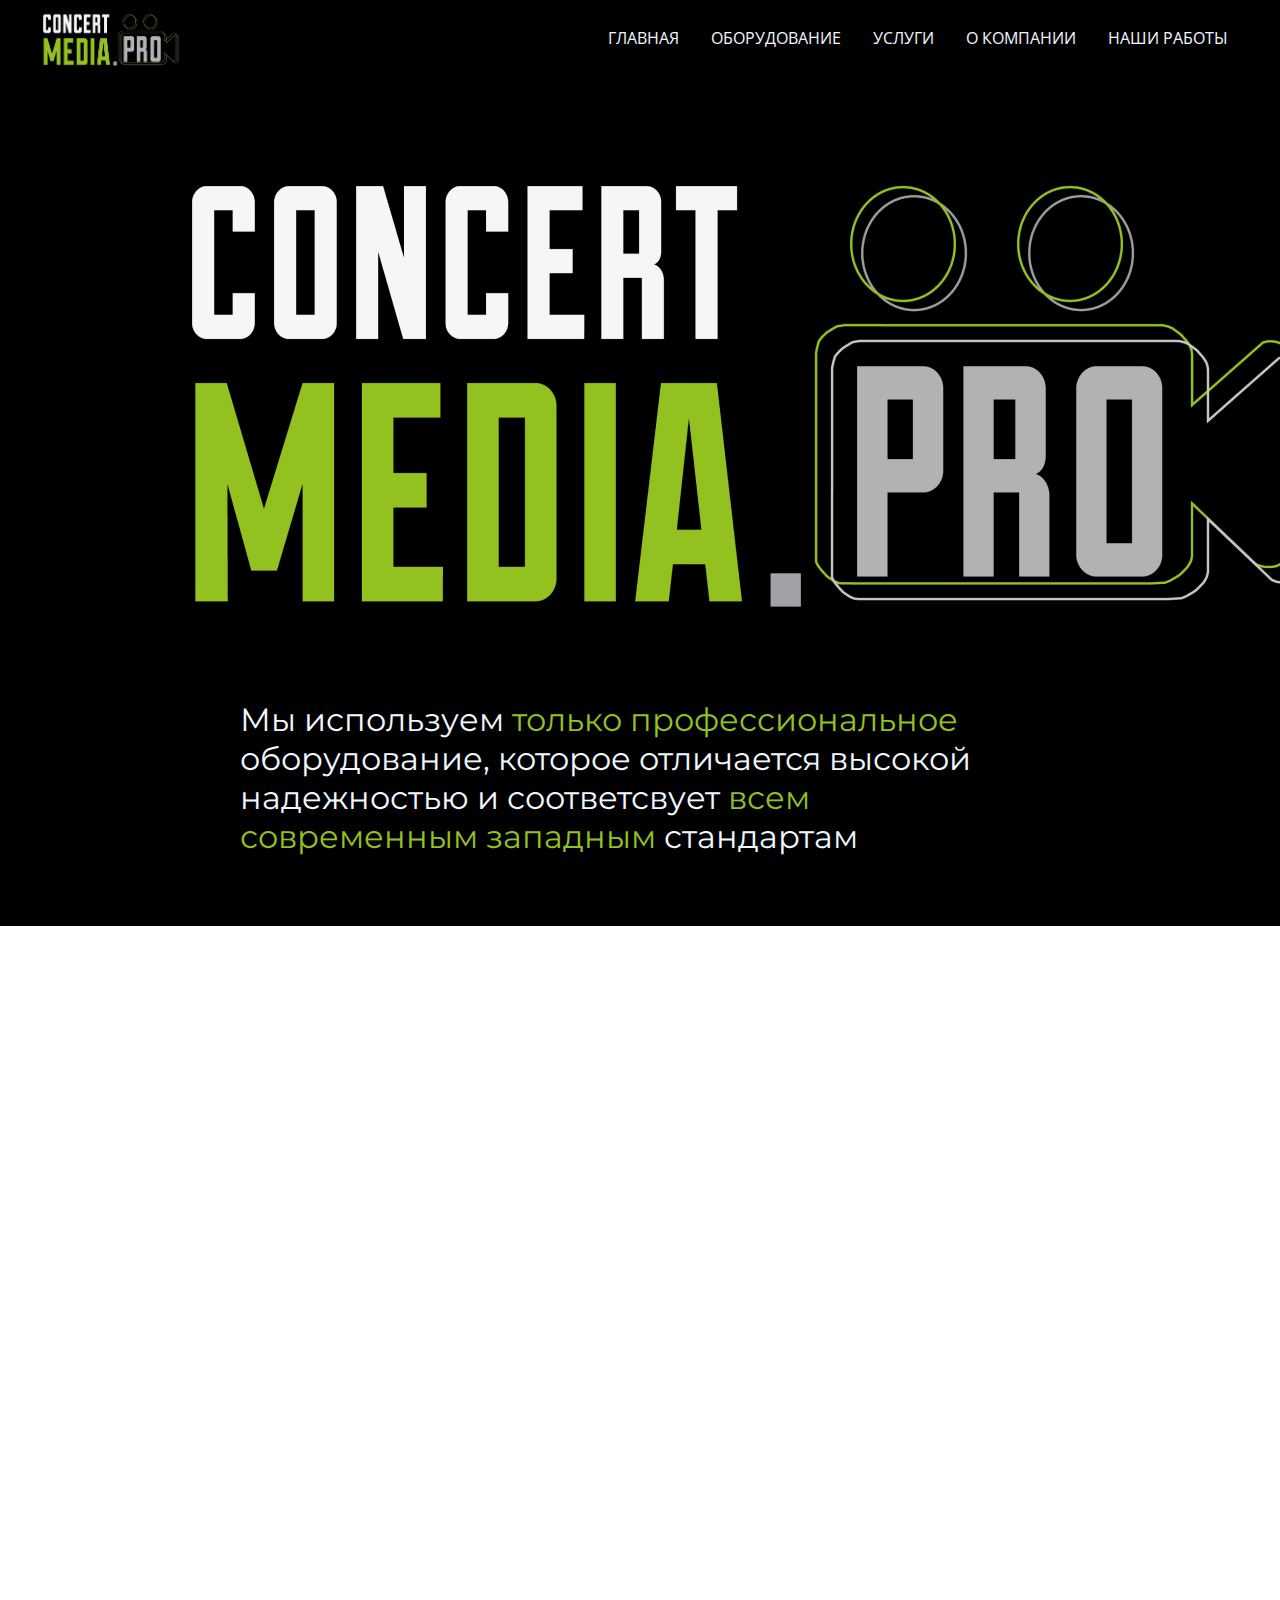
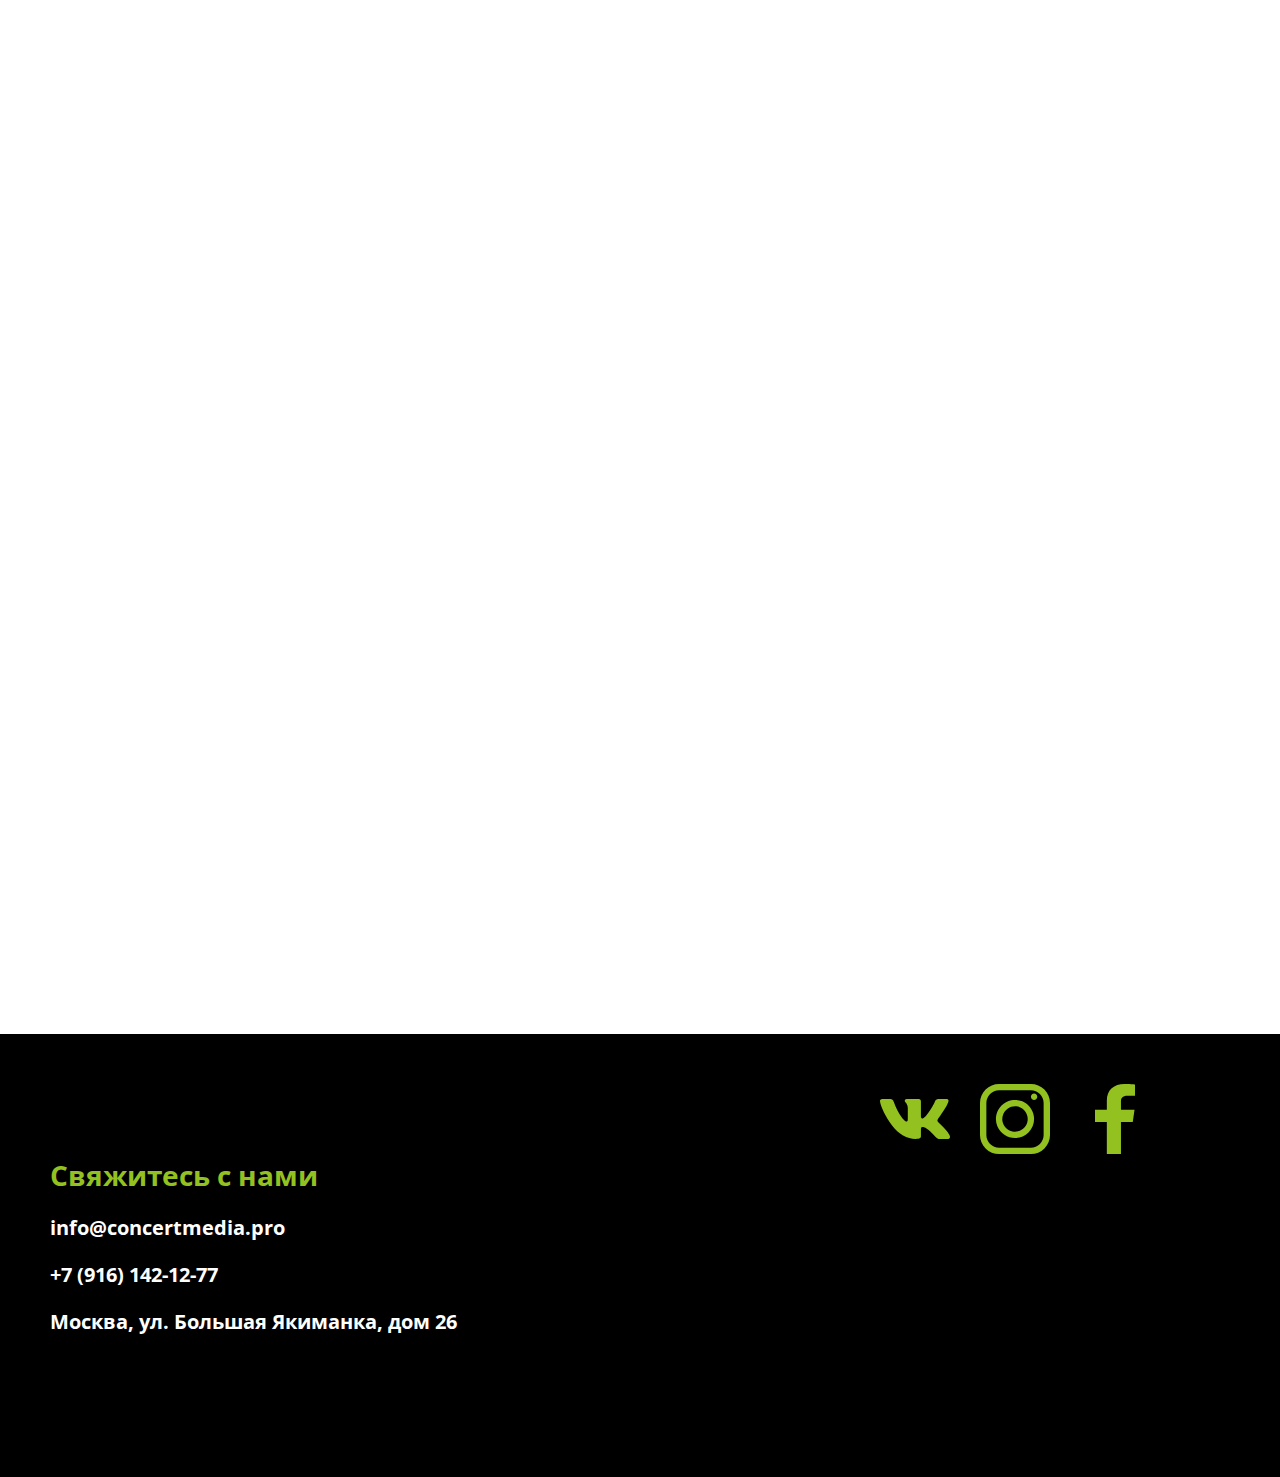
<file: tools.html>
<!DOCTYPE html>
<html lang="en">
<head>
    <meta charset="UTF-8">
    <meta name="viewport" content="width=device-width, initial-scale=1.0">
    <meta name="description" content="">
    <meta name="author" content="">
    <meta name="robots" content="all">
    <title>ConcertMediaPro</title>
    <link rel="shortcut icon" href="img/logo.png" type="image/x-icon">
    <link rel="stylesheet" href="css/style.css">
    <link href="https://unpkg.com/aos@2.3.1/dist/aos.css" rel="stylesheet">
    <link rel="preconnect" href="https://fonts.googleapis.com">
    <link rel="stylesheet" href="css/tools.css">    
<link rel="preconnect" href="https://fonts.gstatic.com" crossorigin>
<link rel="preconnect" href="https://fonts.googleapis.com">
<link rel="preconnect" href="https://fonts.gstatic.com" crossorigin>
<link href="https://fonts.googleapis.com/css2?family=Bebas+Neue&family=Tektur:wght@400;500;600;700;800;900&family=Victor+Mono:ital,wght@0,100;0,200;0,300;0,400;0,500;0,600;0,700;1,100;1,200;1,300;1,400;1,500;1,600;1,700&display=swap" rel="stylesheet">
<link href="https://fonts.googleapis.com/css2?family=Caveat:wght@400;500;600;700&family=Commissioner:wght@100;200;300;400;500;600;700;800;900&family=Montserrat:ital,wght@0,100;0,200;0,300;0,400;0,500;0,600;0,700;0,800;0,900;1,100;1,200;1,300;1,400;1,500;1,600;1,700;1,800;1,900&family=Open+Sans:ital,wght@0,300;0,400;0,500;0,600;0,700;0,800;1,300;1,400;1,500;1,600;1,700;1,800&family=Tektur:wght@400;500;700&display=swap" rel="stylesheet">
</head>
<body>
    <section class=" background__image">
        <img src="img/logo_black2.png" class="background__image_img" alt="" srcset="">
</section>
    <header class="header">
        <div class="container container__header">
        
            <img src="img/logo_black2.png" alt="" class="logo__img">
        
        <nav class="nav">
            <ul class="list__nav">
                <li id="#" class="item__nav">
                    <a href="index.html" class="link__nav ">
                        Главная
                    </a>
                </li>
                <li id="#" class="item__nav">
                    <a href="#" class="link__nav">
                        Оборудование
                    </a>
                </li>
                <li id="#" class="item__nav">
                    <a href="services.html" class="link__nav">
                        Услуги
                    </a>
                </li>
                <li id="#" class="item__nav">
                    <a href="about.html" class="link__nav">
                        О компании
                    </a>
                </li>
                <li id="works.html" class="item__nav">
                    <a href="works.html" class="link__nav">
                        Наши работы
                    </a>
                </li>
            </ul>
        </nav>
        <button class="burger">
            <div class="burger__line burger__line_1"></div>
            <div class="burger__line burger__line_2"></div>
            <div class="burger__line burger__line_3"></div>
        </button>

        <div class="burger_menu">
            <ul class="burger_nav">
                        <li class="burger_nav_item"><a href="index.html" class="nav_link_b">Главная</a></li>
                        <li class="burger_nav_item"><a href="#" class="nav_link_b">Оборудование</a></li>
                        <li class="burger_nav_item"><a href="services.html" class="nav_link_b">Услуги</a></li>
                        <li class="burger_nav_item"><a href="about.html" class="nav_link_b">О компании</a></li>
                        <li class="burger_nav_item"><a href="works.html" class="nav_link_b">Наши работы</a></li>   
            </ul>
        </div>
    </div>
    </header>
    <main class="tool">
       

        <section class="tool__title">
            <div class="container tool__title_container">
                <p class="tool__title_text">
                    Мы используем <span class="green">только профессиональное</span> оборудование, которое отличается высокой надежностью и соответсвует <span class="green">всем современным западным </span> стандартам
                </p>
            </div>
        </section>
        <section class="tools__gallery">
            <div class="container container__tools_gallery">
                <ul class="tool__gallery_list">
                    <li class="tool__galery_item fade-in screenMedia"  data-speed="0.3">
                        <svg width="100" height="100" viewBox="0 0 100 100" fill="none" xmlns="http://www.w3.org/2000/svg">
                            <path d="M56.4144 0C44.7555 0 35.0341 8.39321 32.9855 19.437C29.7313 14.6702 24.2458 11.5302 18.0461 11.5302C8.09595 11.5302 0 19.6173 0 29.5393C0 35.5622 2.98367 40.9058 7.55416 44.1743C3.96237 44.7256 1.18866 47.843 1.18866 51.5726V92.5142C1.18866 96.6295 4.56526 100 8.69211 100H71.5631C75.69 100 79.0666 96.6295 79.0666 92.5142V85.7153L97.268 98.7911C97.5264 98.9746 97.8304 99.0836 98.1467 99.1063C98.463 99.129 98.7795 99.0645 99.0616 98.9199C99.3436 98.7753 99.5804 98.5561 99.7459 98.2863C99.9114 98.0165 99.9993 97.7065 100 97.3902V46.6965C100.002 46.3793 99.9154 46.0679 99.751 45.7964C99.5866 45.5248 99.3502 45.3038 99.0679 45.1576C98.7843 45.0131 98.4661 44.9495 98.1485 44.9739C97.8309 44.9982 97.5262 45.1096 97.268 45.2958L79.0666 58.3716V51.5727C79.0666 47.4573 75.69 44.0868 71.5631 44.0868H68.7772C75.6535 39.9143 80.2552 32.3713 80.2552 23.7743C80.2552 10.6675 69.5585 0 56.4144 0ZM56.4144 3.44828C67.6897 3.44828 76.7973 12.5311 76.7973 23.7743C76.7973 35.0174 67.6897 44.0868 56.4144 44.0868C45.1391 44.0868 36.045 35.0174 36.045 23.7743C36.045 12.5311 45.1391 3.44828 56.4144 3.44828ZM18.0461 14.9818C26.1276 14.9818 32.6478 21.481 32.6478 29.5393C32.6478 37.5977 26.1276 44.0868 18.0461 44.0868C9.96468 44.0868 3.45796 37.5977 3.45796 29.5393C3.45796 21.481 9.96468 14.9818 18.0461 14.9818ZM35.3155 34.8128C37.3342 38.6364 40.3659 41.847 44.055 44.0868H28.6631C31.7861 41.8168 34.1553 38.5767 35.3155 34.8128ZM8.69211 47.5384H71.5631C73.8342 47.5384 75.6087 49.3081 75.6087 51.5726V61.7423V82.3478V92.5142C75.6087 94.7788 73.8342 96.5518 71.5631 96.5518H8.69211C6.42105 96.5518 4.64662 94.7788 4.64662 92.5142V51.5726C4.64662 49.3081 6.42105 47.5384 8.69211 47.5384ZM96.5521 50.0572V94.043L79.0666 81.4689V62.6179L96.5521 50.0572ZM19.7312 56.0008C19.2727 55.9991 18.8322 56.179 18.5067 56.5011C18.1812 56.8232 17.9973 57.261 17.9955 57.7182V79.509C17.9946 79.7366 18.0389 79.962 18.1258 80.1724C18.2127 80.3828 18.3406 80.574 18.5019 80.7349C18.6633 80.8958 18.855 81.0233 19.066 81.1099C19.2769 81.1966 19.503 81.2408 19.7312 81.2399H60.5241C60.7523 81.2408 60.9784 81.1966 61.1893 81.1099C61.4003 81.0233 61.592 80.8958 61.7534 80.7349C61.9147 80.574 62.0425 80.3828 62.1295 80.1724C62.2164 79.962 62.2607 79.7366 62.2598 79.509V57.7182C62.258 57.261 62.0741 56.8232 61.7486 56.5011C61.4231 56.179 60.9826 55.9991 60.5241 56.0008H19.7312ZM21.4568 59.4356H58.7985V77.7916H21.4568V59.4356ZM19.7312 86.6245C19.503 86.6236 19.2769 86.6678 19.0659 86.7544C18.855 86.8411 18.6633 86.9686 18.5019 87.1295C18.3405 87.2904 18.2127 87.4815 18.1258 87.6919C18.0389 87.9023 17.9946 88.1278 17.9955 88.3553C17.9964 88.5818 18.042 88.8058 18.1297 89.0146C18.2174 89.2235 18.3455 89.4131 18.5067 89.5725C18.6678 89.732 18.8589 89.8583 19.0691 89.9441C19.2792 90.0299 19.5042 90.0736 19.7312 90.0727H35.1366C35.5928 90.071 36.0299 89.8895 36.3524 89.5678C36.675 89.2461 36.8571 88.8103 36.8588 88.3553C36.8606 87.8981 36.6802 87.4588 36.3572 87.1342C36.0342 86.8097 35.5952 86.6263 35.1366 86.6245H19.7312ZM45.1187 86.6245C44.6601 86.6263 44.2211 86.8097 43.8981 87.1342C43.5751 87.4588 43.3947 87.8981 43.3965 88.3553C43.3982 88.8103 43.5803 89.2461 43.9029 89.5678C44.2254 89.8895 44.6625 90.071 45.1187 90.0727H60.5241C60.7511 90.0736 60.9761 90.0299 61.1862 89.9441C61.3963 89.8583 61.5875 89.732 61.7486 89.5725C61.9098 89.4131 62.0379 89.2235 62.1256 89.0146C62.2133 88.8058 62.2589 88.5818 62.2598 88.3553C62.2607 88.1278 62.2164 87.9023 62.1295 87.6919C62.0426 87.4815 61.9148 87.2904 61.7534 87.1295C61.592 86.9686 61.4003 86.8411 61.1894 86.7544C60.9784 86.6678 60.7523 86.6236 60.5241 86.6245H45.1187Z" fill="#93C120"/>
                            </svg>
                        <h3 class="tool__galery_subTitle fade-in screenMedia" data-speed="0.9">Камеры</h3>
                        <div class="tool__gallery_text fade-in screenMedia" data-speed="1.2">Sony</div>
                    </li>
                    <li class="tool__galery_item fade-in screenMedia" data-speed="0.6 ">
                        <svg width="100" height="100" viewBox="0 0 100 100" fill="none" xmlns="http://www.w3.org/2000/svg">
                            <path d="M28.6118 39.4572C27.9522 39.4572 27.3357 39.1014 27.0084 38.5294L14.4548 16.7927C14.0274 16.0638 14.1509 15.1434 14.7525 14.548C24.1881 5.16641 36.7046 0 50.0043 0C51.7523 0 53.5732 0.105008 55.5523 0.322437C56.1761 0.391619 56.7197 0.768413 57.01 1.32681C57.2929 1.88891 57.2719 2.55232 56.9593 3.09713L42.659 27.8791C42.4477 28.2448 42.1154 28.5277 41.7226 28.6808C36.901 30.5562 32.817 34.0548 30.2203 38.5331C29.888 39.1051 29.2715 39.4572 28.6118 39.4572ZM18.3918 16.191L28.7193 34.0795C31.5618 30.2943 35.384 27.3022 39.7633 25.4664L52.2811 3.77412C51.4979 3.73459 50.7443 3.71235 50.0031 3.71235C38.1697 3.71359 27.001 8.13382 18.3918 16.191Z" fill="#93C120"/>
                            <path d="M94.1052 32.5849H65.5033C65.082 32.5849 64.6694 32.4404 64.3359 32.1723C60.253 28.8726 55.3067 27.1245 50.0491 27.1134C49.382 27.1134 48.773 26.7576 48.4394 26.1856C48.1121 25.6087 48.1121 24.902 48.4468 24.3288L60.9708 2.64399C61.3834 1.91882 62.2321 1.56303 63.0585 1.78169C77.7653 5.75224 89.7024 16.0332 95.81 29.9869C96.0558 30.5601 96.0052 31.2235 95.6655 31.7449C95.3171 32.2699 94.7365 32.5849 94.1052 32.5849ZM66.1481 28.8714H91.175C85.4454 17.7022 75.5256 9.41023 63.4575 5.75471L53.1585 23.5888C57.8589 24.1583 62.3704 25.9818 66.1481 28.8714Z" fill="#93C120"/>
                            <path d="M28.5612 64.1811H3.51085C2.66958 64.1811 1.93826 63.6153 1.7196 62.7987C0.580613 58.5057 0 54.2003 0 50.0012C0 39.2966 3.38732 29.049 9.78394 20.3753C10.1533 19.875 10.6684 19.534 11.3862 19.6254C12.01 19.6576 12.5758 20.0059 12.8884 20.5507L27.1813 45.3105C27.3926 45.6761 27.4716 46.1011 27.4074 46.5187C27.2035 47.8492 27.1097 48.9561 27.1097 50.0037C27.1097 53.9817 28.1684 57.9201 30.1708 61.4002C30.5056 61.9747 30.5056 62.6813 30.1708 63.2533C29.8373 63.8277 29.2283 64.1811 28.5612 64.1811ZM4.96115 60.4675H25.5581C24.1374 57.1603 23.3962 53.595 23.3962 50.0025C23.3962 48.9437 23.4765 47.8517 23.6433 46.6076L11.1403 24.945C6.27432 32.4476 3.71345 41.0496 3.71345 50.0025C3.71345 53.4319 4.1347 56.9466 4.96115 60.4675Z" fill="#93C120"/>
                            <path d="M37.4224 98.2855C37.2618 98.2855 37.1025 98.262 36.9357 98.2188C22.2363 94.2421 10.3054 83.9611 4.19905 70.0148C3.9458 69.4416 4.00386 68.7782 4.34358 68.2556C4.68454 67.7293 5.27256 67.4143 5.89641 67.4143H34.4984C34.927 67.4143 35.3322 67.5601 35.6658 67.8232C39.756 71.1242 44.6949 72.871 49.9451 72.8859C50.6048 72.8859 51.2212 73.2416 51.5486 73.8186C51.8822 74.3918 51.8822 75.0984 51.5486 75.6717L39.0321 97.3577C38.6924 97.9408 38.0759 98.2855 37.4224 98.2855ZM8.83406 71.1291C14.5636 82.2946 24.4772 90.5878 36.5453 94.2458L46.8358 76.4092C42.1365 75.8409 37.6337 74.0162 33.8622 71.1304L8.83406 71.1291Z" fill="#93C120"/>
                            <path d="M88.7249 80.3831C88.6965 80.3831 88.6582 80.3831 88.6224 80.3782C87.9985 80.3473 87.434 79.9977 87.1214 79.4541L72.8272 54.6981C72.6098 54.3312 72.5308 53.9062 72.595 53.4899C72.7976 52.1594 72.8927 51.0525 72.8927 50.0011C72.8927 46.0232 71.834 42.081 69.8315 38.5997C69.5042 38.0265 69.5042 37.3198 69.8389 36.7466C70.1651 36.1697 70.7815 35.8188 71.4412 35.8188H96.4903C97.3316 35.8188 98.0703 36.3847 98.2889 37.2013C99.4267 41.4942 99.9999 45.7983 99.9999 50.0011C99.9999 60.7095 96.6212 70.9571 90.2172 79.6271C89.8688 80.1027 89.3117 80.3831 88.7249 80.3831ZM76.3591 53.3997L88.8694 75.0586C93.7342 67.561 96.2889 58.954 96.2889 50.0011C96.2889 46.5705 95.8677 43.0533 95.0412 39.5324H74.4443C75.865 42.8396 76.6049 46.4074 76.6049 50.0011C76.6049 51.0636 76.5259 52.1557 76.3591 53.3997Z" fill="#93C120"/>
                            <path d="M50.0041 100C48.2351 100 46.4155 99.8963 44.4352 99.674C43.8113 99.6048 43.2678 99.2255 42.9837 98.6659C42.7008 98.1087 42.7156 97.4453 43.0343 96.8993L57.3359 72.1284C57.5459 71.7628 57.8733 71.4798 58.2711 71.3279C63.0864 69.4526 67.1779 65.9539 69.7882 61.4707C70.1217 60.8987 70.7308 60.5466 71.3904 60.5466H71.3978C72.0575 60.5466 72.6666 60.9012 73.0013 61.4756L85.5475 83.2111C85.9675 83.94 85.844 84.8616 85.2498 85.4546C75.8142 94.8362 63.2977 100 50.0041 100ZM47.7126 96.221C48.4958 96.2643 49.2567 96.2865 50.0029 96.2865C61.8313 96.2865 73.0001 91.8663 81.608 83.8091L71.2817 65.9243C68.4392 69.712 64.6096 72.7091 60.2303 74.5411L47.7126 96.221Z" fill="#93C120"/>
                            </svg>
                            
                        <h3 class="tool__galery_subTitle fade-in screenMedia" data-speed="0.9">Оптика</h3>
                        <div class="tool__gallery_text fade-in screenMedia" data-speed="1.2">Sony, Canon, Carl Zeiss</div>
                    </li>
                    <li class="tool__galery_item fade-in " data-speed="0.3">
                        <svg width="72" height="100" viewBox="0 0 72 100" fill="none" xmlns="http://www.w3.org/2000/svg">
                            <path d="M62.6301 30.2734H59.1781V25.8789C59.177 24.7137 58.7091 23.5966 57.877 22.7726C57.0448 21.9487 55.9165 21.4854 54.7397 21.4844H51.2877V5.37109C51.2856 3.94723 50.7134 2.58227 49.6965 1.57544C48.6797 0.568612 47.3011 0.00206658 45.863 0L26.137 0C24.6989 0.00206658 23.3203 0.568612 22.3035 1.57544C21.2866 2.58227 20.7144 3.94723 20.7123 5.37109V21.4844H17.2603C16.0835 21.4854 14.9552 21.9487 14.123 22.7726C13.2909 23.5966 12.823 24.7137 12.8219 25.8789V30.2734H9.36986C6.88578 30.2765 4.50434 31.255 2.74783 32.9941C0.991316 34.7333 0.00313186 37.0912 0 39.5508V52.2461C0.00522089 56.777 1.82538 61.1209 5.06118 64.3247C8.29698 67.5286 12.6842 69.3308 17.2603 69.3359H21.0358L22.7283 76.0391C22.8087 76.3559 22.9937 76.6371 23.2538 76.8381C23.514 77.0391 23.8344 77.1483 24.1644 77.1484H29.589V81.8047L25.9042 82.8477C24.9786 83.1128 24.1646 83.6677 23.5842 84.4293C23.0039 85.1909 22.6883 86.1182 22.6849 87.0723V91.2109H13.3151C12.1379 91.2109 11.009 91.6739 10.1767 92.4981C9.34432 93.3222 8.87671 94.44 8.87671 95.6055C8.87671 96.771 9.34432 97.8887 10.1767 98.7129C11.009 99.537 12.1379 100 13.3151 100H58.6849C59.8621 100 60.991 99.537 61.8233 98.7129C62.6557 97.8887 63.1233 96.771 63.1233 95.6055C63.1233 94.44 62.6557 93.3222 61.8233 92.4981C60.991 91.6739 59.8621 91.2109 58.6849 91.2109H49.3151V87.0723C49.3117 86.1182 48.9961 85.1909 48.4158 84.4293C47.8354 83.6677 47.0214 83.1128 46.0958 82.8477L42.411 81.8047V77.1484H47.8356C48.1656 77.1483 48.486 77.0391 48.7462 76.8381C49.0063 76.6371 49.1913 76.3559 49.2717 76.0391L50.9642 69.3359H54.7397C59.3158 69.3308 63.703 67.5286 66.9388 64.3247C70.1746 61.1209 71.9948 56.777 72 52.2461V39.5508C71.9969 37.0912 71.0087 34.7333 69.2522 32.9941C67.4957 31.255 65.1142 30.2765 62.6301 30.2734ZM51.2877 24.4141H54.7397C55.1321 24.4141 55.5084 24.5684 55.7859 24.8431C56.0633 25.1178 56.2192 25.4904 56.2192 25.8789V37.5977C56.2192 37.9862 56.0633 38.3587 55.7859 38.6335C55.5084 38.9082 55.1321 39.0625 54.7397 39.0625H51.2877V24.4141ZM23.6712 5.37109C23.6723 4.72391 23.9324 4.10353 24.3946 3.6459C24.8568 3.18827 25.4833 2.93072 26.137 2.92969H45.863C46.5167 2.93072 47.1432 3.18827 47.6054 3.6459C48.0676 4.10353 48.3277 4.72391 48.3288 5.37109V39.0625H23.6712V5.37109ZM23.6712 41.9922H48.3288V52.2461C48.3277 52.8933 48.0676 53.5137 47.6054 53.9713C47.1432 54.4289 46.5167 54.6865 45.863 54.6875H26.137C25.4833 54.6865 24.8568 54.4289 24.3946 53.9713C23.9324 53.5137 23.6723 52.8933 23.6712 52.2461V41.9922ZM15.7808 25.8789C15.7808 25.4904 15.9367 25.1178 16.2141 24.8431C16.4916 24.5684 16.8679 24.4141 17.2603 24.4141H20.7123V39.0625H17.2603C16.8679 39.0625 16.4916 38.9082 16.2141 38.6335C15.9367 38.3587 15.7808 37.9862 15.7808 37.5977V25.8789ZM25.6438 87.0723C25.6452 86.7543 25.7504 86.4453 25.9439 86.1915C26.1373 85.9376 26.4085 85.7526 26.7169 85.6641L29.589 84.8516V91.2109H25.6438V87.0723ZM58.6849 94.1406C59.0773 94.1406 59.4536 94.295 59.7311 94.5697C60.0085 94.8444 60.1644 95.217 60.1644 95.6055C60.1644 95.994 60.0085 96.3666 59.7311 96.6413C59.4536 96.916 59.0773 97.0703 58.6849 97.0703H13.3151C12.9227 97.0703 12.5464 96.916 12.2689 96.6413C11.9915 96.3666 11.8356 95.994 11.8356 95.6055C11.8356 95.217 11.9915 94.8444 12.2689 94.5697C12.5464 94.295 12.9227 94.1406 13.3151 94.1406H58.6849ZM32.5479 91.2109V77.1484H39.4521V91.2109H32.5479ZM45.2831 85.6641C45.5915 85.7526 45.8627 85.9376 46.0561 86.1915C46.2496 86.4453 46.3548 86.7543 46.3562 87.0723V91.2109H42.411V84.8516L45.2831 85.6641ZM46.6797 74.2188H25.3203L24.0875 69.3359H47.9126L46.6797 74.2188ZM69.0411 52.2461C69.0369 56.0003 67.5288 59.5996 64.8477 62.2543C62.1666 64.9089 58.5314 66.4021 54.7397 66.4062H17.2603C13.4686 66.4021 9.83341 64.9089 7.15229 62.2543C4.47117 59.5996 2.96308 56.0003 2.9589 52.2461V39.5508C2.96099 37.8679 3.6371 36.2546 4.83894 35.0646C6.04077 33.8746 7.67021 33.2052 9.36986 33.2031H12.8219V37.5977C12.823 38.7628 13.2909 39.88 14.123 40.7039C14.9552 41.5278 16.0835 41.9912 17.2603 41.9922H20.7123V52.2461C20.7144 53.67 21.2866 55.0349 22.3035 56.0417C23.3203 57.0486 24.6989 57.6151 26.137 57.6172H45.863C47.3011 57.6151 48.6797 57.0486 49.6965 56.0417C50.7134 55.0349 51.2856 53.67 51.2877 52.2461V41.9922H54.7397C55.9165 41.9912 57.0448 41.5278 57.877 40.7039C58.7091 39.88 59.177 38.7628 59.1781 37.5977V33.2031H62.6301C64.3298 33.2052 65.9592 33.8746 67.1611 35.0646C68.3629 36.2546 69.039 37.8679 69.0411 39.5508V52.2461Z" fill="#93C120"/>
                            <path d="M33.5341 49.8047H38.4656C38.858 49.8047 39.2343 49.6504 39.5118 49.3756C39.7892 49.1009 39.9451 48.7283 39.9451 48.3398C39.9451 47.9513 39.7892 47.5788 39.5118 47.304C39.2343 47.0293 38.858 46.875 38.4656 46.875H33.5341C33.1418 46.875 32.7655 47.0293 32.488 47.304C32.2106 47.5788 32.0547 47.9513 32.0547 48.3398C32.0547 48.7283 32.2106 49.1009 32.488 49.3756C32.7655 49.6504 33.1418 49.8047 33.5341 49.8047Z" fill="#93C120"/>
                            <path d="M36 9.76562C35.6076 9.76562 35.2313 9.91996 34.9538 10.1947C34.6764 10.4694 34.5205 10.842 34.5205 11.2305V30.7617C34.5205 31.1502 34.6764 31.5228 34.9538 31.7975C35.2313 32.0722 35.6076 32.2266 36 32.2266C36.3923 32.2266 36.7686 32.0722 37.0461 31.7975C37.3235 31.5228 37.4794 31.1502 37.4794 30.7617V11.2305C37.4794 10.842 37.3235 10.4694 37.0461 10.1947C36.7686 9.91996 36.3923 9.76562 36 9.76562Z" fill="#93C120"/>
                            <path d="M41.9179 13.6719C41.5256 13.6719 41.1492 13.8262 40.8718 14.1009C40.5943 14.3756 40.4385 14.7482 40.4385 15.1367V26.8555C40.4385 27.244 40.5943 27.6166 40.8718 27.8913C41.1492 28.166 41.5256 28.3203 41.9179 28.3203C42.3103 28.3203 42.6866 28.166 42.9641 27.8913C43.2415 27.6166 43.3974 27.244 43.3974 26.8555V15.1367C43.3974 14.7482 43.2415 14.3756 42.9641 14.1009C42.6866 13.8262 42.3103 13.6719 41.9179 13.6719Z" fill="#93C120"/>
                            <path d="M30.082 13.6719C29.6896 13.6719 29.3133 13.8262 29.0359 14.1009C28.7584 14.3756 28.6025 14.7482 28.6025 15.1367V26.8555C28.6025 27.244 28.7584 27.6166 29.0359 27.8913C29.3133 28.166 29.6896 28.3203 30.082 28.3203C30.4744 28.3203 30.8507 28.166 31.1281 27.8913C31.4056 27.6166 31.5614 27.244 31.5614 26.8555V15.1367C31.5614 14.7482 31.4056 14.3756 31.1281 14.1009C30.8507 13.8262 30.4744 13.6719 30.082 13.6719Z" fill="#93C120"/>
                            </svg>
                        <h3 class="tool__galery_subTitle fade-in " data-speed="0.9">Микрофоны и радиосистемы</h3>
                        <div class="tool__gallery_text fade-in " data-speed="1.2">Sennheisser</div>
                    </li>
                    <li class="tool__galery_item fade-in " data-speed="0.6">
                        <svg width="100" height="100" viewBox="0 0 100 100" fill="none" xmlns="http://www.w3.org/2000/svg">
                            <path d="M79.5625 68.0744C79.2187 68.0744 78.8906 67.9613 78.6094 67.719L7.73437 7.56365C6.79687 6.77213 6.21875 5.52831 6.21875 4.25219C6.21875 3.29914 6.53125 2.36224 7.10938 1.60303C7.84375 0.666135 8.85938 0.116919 9.96875 0.0199981C11.0781 -0.0930759 12.1406 0.278453 12.9688 1.00536L83.3125 60.7084C83.375 60.7569 83.4219 60.8053 83.4687 60.8699C84.0312 61.5161 84 62.5176 83.375 63.0991C82.7813 63.6483 81.8906 63.6483 81.3281 63.0991L11.0156 3.42837C10.7813 3.21838 10.5156 3.12145 10.2344 3.15376C9.95313 3.16992 9.6875 3.3153 9.48438 3.5576C9.34375 3.75144 9.26562 3.99374 9.26562 4.25219C9.26562 4.59142 9.40625 4.93064 9.65625 5.14063L80.5313 65.3121C81.1719 65.8613 81.2656 66.8467 80.7344 67.509C80.4375 67.8805 80 68.0744 79.5625 68.0744Z" fill="#93C120"/>
                            <path d="M88.813 80.9488C82.6411 80.9488 77.6255 75.7636 77.6255 69.383C77.6255 63.0024 82.6411 57.8171 88.813 57.8171C94.9849 57.8171 100 63.0024 100 69.383C100 75.7636 94.9849 80.9488 88.813 80.9488ZM88.813 60.9509C84.313 60.9509 80.6567 64.7308 80.6567 69.383C80.6567 74.0352 84.313 77.8151 88.813 77.8151C93.313 77.8151 96.9692 74.0352 96.9692 69.383C96.9692 64.7308 93.313 60.9509 88.813 60.9509Z" fill="#93C120"/>
                            <path d="M22.7661 40.6781C21.9224 40.6781 21.2505 39.9835 21.2505 39.1112V37.0436C21.2505 36.5751 20.8911 36.2036 20.4536 36.2036H15.438C14.9849 36.2036 14.6411 36.5751 14.6411 37.0436V39.1112C14.6411 39.9835 13.9692 40.6781 13.1255 40.6781C12.2817 40.6781 11.6099 39.9835 11.6099 39.1112V37.0436C11.6099 34.8467 13.3286 33.0698 15.438 33.0698H20.4536C22.563 33.0698 24.2817 34.8629 24.2817 37.0436V39.1112C24.2817 39.9835 23.6099 40.6781 22.7661 40.6781Z" fill="#93C120"/>
                            <path d="M15.875 36.2038C15.0313 36.2038 14.3594 35.5092 14.3594 34.6369V12.4421C14.3594 11.5698 15.0313 10.8752 15.875 10.8752C16.7188 10.8752 17.3906 11.5698 17.3906 12.4421V34.6369C17.3906 35.5092 16.7188 36.2038 15.875 36.2038Z" fill="#93C120"/>
                            <path d="M20.0151 36.2036C19.1714 36.2036 18.4995 35.509 18.4995 34.6368V15.9473C18.4995 15.075 19.1714 14.3804 20.0151 14.3804C20.8589 14.3804 21.5308 15.075 21.5308 15.9473V34.6368C21.5308 35.509 20.8589 36.2036 20.0151 36.2036Z" fill="#93C120"/>
                            <path d="M1.51563 56.5246C1.21875 56.5246 0.9375 56.4438 0.6875 56.2661C0.25 55.9754 0 55.4908 0 54.9577V38.4005C0 37.8674 0.25 37.3828 0.6875 37.092C1.10938 36.8013 1.65625 36.7528 2.125 36.9628L10.4062 40.6942C11.1719 41.0335 11.5312 41.9542 11.1875 42.7619C10.8437 43.5534 9.96875 43.9088 9.1875 43.5696L3.03125 40.7912V52.567L9.20312 49.7886C9.96875 49.4494 10.8594 49.8048 11.2031 50.5963C11.5313 51.3878 11.1875 52.3086 10.4219 52.6639L2.14063 56.3954C1.92188 56.4761 1.71875 56.5246 1.51563 56.5246Z" fill="#93C120"/>
                            <path d="M30.1875 55.8139H10.4062C9.23437 55.8139 8.29688 54.8286 8.29688 53.6332V39.7413C8.29688 38.5298 9.25 37.5605 10.4062 37.5605H30.1875C31.3594 37.5605 32.2969 38.5459 32.2969 39.7413V53.6332C32.2969 54.8286 31.3594 55.8139 30.1875 55.8139ZM11.3125 52.6801H29.2656V40.6782H11.3125V52.6801Z" fill="#93C120"/>
                            <path d="M56.2344 70.9496C55.3906 70.9496 54.7188 70.255 54.7188 69.3827V46.7195C54.7188 45.8472 55.3906 45.1526 56.2344 45.1526C57.0781 45.1526 57.75 45.8472 57.75 46.7195V69.3827C57.75 70.255 57.0625 70.9496 56.2344 70.9496Z" fill="#93C120"/>
                            <path d="M66.2656 70.9497C65.4219 70.9497 64.75 70.2551 64.75 69.3828V55.2163C64.75 54.344 65.4219 53.6494 66.2656 53.6494C67.1094 53.6494 67.7813 54.344 67.7813 55.2163V69.3828C67.7813 70.2551 67.0938 70.9497 66.2656 70.9497Z" fill="#93C120"/>
                            <path d="M66.2497 49.8536C65.906 49.8536 65.5622 49.7405 65.281 49.4982L62.1247 46.8006C61.4841 46.2513 61.3903 45.266 61.9216 44.6037C62.4528 43.9414 63.406 43.8445 64.0466 44.3937L67.2028 47.0913C67.8435 47.6405 67.9372 48.6259 67.406 49.2882C67.1247 49.6597 66.6872 49.8536 66.2497 49.8536Z" fill="#93C120"/>
                            <path d="M70.2812 78.1218H52.1875C50.4375 78.1218 49 76.6519 49 74.8265V71.0951C49 69.2859 50.4219 67.7998 52.1875 67.7998H70.2969C72.0469 67.7998 73.4844 69.2698 73.4844 71.0951V74.8265C73.4687 76.6519 72.0469 78.1218 70.2812 78.1218ZM52.1875 70.9497C52.1094 70.9497 52.0312 71.0143 52.0312 71.1113V74.8427C52.0312 74.9235 52.0938 75.0042 52.1875 75.0042H70.2969C70.375 75.0042 70.4531 74.9396 70.4531 74.8427V71.1113C70.4531 71.0305 70.3906 70.9497 70.2969 70.9497H52.1875Z" fill="#93C120"/>
                            <path d="M88.812 75.9732C85.2964 75.9732 82.437 73.0171 82.437 69.3826C82.437 65.7481 85.2964 62.792 88.812 62.792C92.3276 62.792 95.187 65.7481 95.187 69.3826C95.187 73.0171 92.3276 75.9732 88.812 75.9732ZM88.812 65.9258C86.9683 65.9258 85.4683 67.4765 85.4683 69.3826C85.4683 71.2887 86.9683 72.8394 88.812 72.8394C90.6558 72.8394 92.1558 71.2887 92.1558 69.3826C92.1558 67.4765 90.6558 65.9258 88.812 65.9258Z" fill="#93C120"/>
                            <path d="M19.5312 48.2864H14.7969C13.9531 48.2864 13.2812 47.5918 13.2812 46.7195C13.2812 45.8472 13.9688 45.1526 14.7969 45.1526H19.5312C20.375 45.1526 21.0469 45.8472 21.0469 46.7195C21.0469 47.5918 20.375 48.2864 19.5312 48.2864Z" fill="#93C120"/>
                            <path d="M31.9531 52.4054H30.7813C29.9375 52.4054 29.2656 51.7108 29.2656 50.8385C29.2656 49.9662 29.9375 49.2716 30.7813 49.2716H31.9531C33.3281 49.2716 34.4531 48.1086 34.4531 46.6871C34.4531 45.2656 33.3281 44.1025 31.9531 44.1025H30.7813C29.9375 44.1025 29.2656 43.4079 29.2656 42.5356C29.2656 41.6633 29.9375 40.9688 30.7813 40.9688H31.9531C35 40.9688 37.4844 43.5371 37.4844 46.6871C37.4844 49.837 35 52.4054 31.9531 52.4054Z" fill="#93C120"/>
                            <path d="M77.8124 99.9935C77.3593 99.9935 76.9218 99.7835 76.6249 99.3958L61.2499 79.091L45.8749 99.3958C45.3593 100.074 44.4062 100.203 43.7499 99.6704C43.0937 99.1374 42.9687 98.152 43.4843 97.4736L60.0624 75.6018C60.3437 75.2303 60.7968 75.0042 61.2499 75.0042C61.7187 75.0042 62.1562 75.2303 62.4374 75.6018L78.9999 97.4736C79.5156 98.152 79.4062 99.1374 78.7343 99.6704C78.4687 99.8966 78.1249 99.9935 77.8124 99.9935Z" fill="#93C120"/>
                            <path d="M61.2349 99.9935C60.3911 99.9935 59.7192 99.2989 59.7192 98.4266V76.5549C59.7192 75.6826 60.3911 74.988 61.2349 74.988C62.0786 74.988 62.7505 75.6826 62.7505 76.5549V98.4266C62.7505 99.2989 62.0786 99.9935 61.2349 99.9935Z" fill="#93C120"/>
                            </svg>
                        <h3 class="tool__galery_subTitle fade-in " data-speed="0.9">Операторские краны и тележки</h3>
                        <div class="tool__gallery_text fade-in " data-speed="1.2">Polecam</div>
                    </li>
                    <li class="tool__galery_item fade-in " data-speed="0.3">
                        <svg width="100" height="100" viewBox="0 0 100 100" fill="none" xmlns="http://www.w3.org/2000/svg">
                            <path d="M50 0C22.3663 0 0 22.3625 0 50C0 77.6337 22.3625 100 50 100C77.6337 100 100 77.6375 100 50C100 22.3663 77.6375 0 50 0ZM50 94.1176C25.6735 94.1176 5.88235 74.3265 5.88235 50C5.88235 25.6735 25.6735 5.88235 50 5.88235C74.3265 5.88235 94.1176 25.6735 94.1176 50C94.1176 74.3265 74.3265 94.1176 50 94.1176Z" fill="#93C120"/>
                            <path d="M49.9999 11.7646C28.917 11.7646 11.7646 28.917 11.7646 49.9999C11.7646 71.0829 28.917 88.2352 49.9999 88.2352C71.0829 88.2352 88.2352 71.0829 88.2352 49.9999C88.2352 28.917 71.0829 11.7646 49.9999 11.7646ZM49.9999 82.3529C32.1605 82.3529 17.647 67.8394 17.647 49.9999C17.647 32.1605 32.1605 17.647 49.9999 17.647C67.8394 17.647 82.3529 32.1605 82.3529 49.9999C82.3529 67.8394 67.8394 82.3529 49.9999 82.3529Z" fill="#93C120"/>
                            <path d="M49.9998 29.4116C48.3755 29.4116 47.0586 30.7285 47.0586 32.3528V67.6469C47.0586 69.2712 48.3755 70.5881 49.9998 70.5881C51.6241 70.5881 52.9409 69.2712 52.9409 67.6469V32.3528C52.9409 30.7285 51.6241 29.4116 49.9998 29.4116Z" fill="#93C120"/>
                            <path d="M61.7649 44.1177C60.1406 44.1177 58.8237 45.4345 58.8237 47.0589V58.8236C58.8237 60.4479 60.1406 61.7647 61.7649 61.7647C63.3892 61.7647 64.7061 60.4479 64.7061 58.8236V47.0589C64.7061 45.4345 63.3892 44.1177 61.7649 44.1177Z" fill="#93C120"/>
                            <path d="M73.5296 44.1177C71.9052 44.1177 70.5884 45.4345 70.5884 47.0589V52.9412C70.5884 54.5655 71.9052 55.8824 73.5296 55.8824C75.1539 55.8824 76.4707 54.5655 76.4707 52.9412V47.0589C76.4707 45.4345 75.1539 44.1177 73.5296 44.1177Z" fill="#93C120"/>
                            <path d="M38.2351 38.2354C36.6108 38.2354 35.2939 39.5522 35.2939 41.1765V55.8824C35.2939 57.5067 36.6108 58.8236 38.2351 58.8236C39.8594 58.8236 41.1763 57.5067 41.1763 55.8824V41.1765C41.1763 39.5522 39.8594 38.2354 38.2351 38.2354Z" fill="#93C120"/>
                            <path d="M26.4705 44.1177C24.8462 44.1177 23.5293 45.4345 23.5293 47.0589V52.9412C23.5293 54.5655 24.8462 55.8824 26.4705 55.8824C28.0948 55.8824 29.4116 54.5655 29.4116 52.9412V47.0589C29.4116 45.4345 28.0948 44.1177 26.4705 44.1177Z" fill="#93C120"/>
                            </svg>
                        <h3 class="tool__galery_subTitle fade-in " data-speed="0.9">ПТС и аудиомикшеры</h3>
                        <div class="tool__gallery_text fade-in " data-speed="1.2">Blackmagic, DataVideo, Yamaha, Allen & Health</div>
                    </li>
                    <li class="tool__galery_item fade-in " data-speed="0.6">
                        <svg width="88" height="100" viewBox="0 0 88 100" fill="none" xmlns="http://www.w3.org/2000/svg">
                            <path d="M9.42857 6.25H6.28571V0H3.14286V6.25H0V28.125H9.42857V6.25ZM6.28571 9.375V12.5H3.14286V9.375H6.28571ZM3.14286 25V15.625H6.28571V25H3.14286Z" fill="#93C120"/>
                            <path d="M87.9999 71.875H78.5713V93.75H81.7141V100H84.857V93.75H87.9999V71.875ZM84.857 75V84.375H81.7141V75H84.857ZM81.7141 90.625V87.5H84.857V90.625H81.7141Z" fill="#93C120"/>
                            <path d="M81.7145 40.625V68.75H84.8574V40.625C84.8574 35.4688 80.6145 31.25 75.4288 31.25C70.2431 31.25 66.0002 35.4688 66.0002 40.625V71.875C66.0002 73.5938 64.5859 75 62.8574 75C61.1288 75 59.7145 73.5938 59.7145 71.875V6.25C59.7145 2.8125 56.8859 0 53.4288 0C49.9716 0 47.1431 2.8125 47.1431 6.25V90.625C47.1431 94.0625 44.3145 96.875 40.8574 96.875C37.4002 96.875 34.5716 94.0625 34.5716 90.625V21.875C34.5716 18.4375 31.7431 15.625 28.2859 15.625C24.8288 15.625 22.0002 18.4375 22.0002 21.875V54.6875C22.0002 59.0625 18.5431 62.5 14.1431 62.5C9.74307 62.5 6.28592 59.0625 6.28592 54.6875V31.25H3.14307V54.6875C3.14307 60.7813 8.01449 65.625 14.1431 65.625C20.2716 65.625 25.1431 60.7813 25.1431 54.6875V21.875C25.1431 20.1562 26.5574 18.75 28.2859 18.75C30.0145 18.75 31.4288 20.1562 31.4288 21.875V90.625C31.4288 95.7812 35.6716 100 40.8574 100C46.0431 100 50.2859 95.7812 50.2859 90.625V6.25C50.2859 4.53125 51.7002 3.125 53.4288 3.125C55.1574 3.125 56.5716 4.53125 56.5716 6.25V71.875C56.5716 75.3125 59.4002 78.125 62.8574 78.125C66.3145 78.125 69.1431 75.3125 69.1431 71.875V40.625C69.1431 37.1875 71.9716 34.375 75.4288 34.375C78.8859 34.375 81.7145 37.1875 81.7145 40.625Z" fill="#93C120"/>
                            <path d="M12.5716 37.5H9.42871V40.625H12.5716V37.5Z" fill="#93C120"/>
                            <path d="M12.5716 43.75H9.42871V46.875H12.5716V43.75Z" fill="#93C120"/>
                            <path d="M56.5716 84.375H53.4287V87.5H56.5716V84.375Z" fill="#93C120"/>
                            <path d="M56.5716 90.625H53.4287V93.75H56.5716V90.625Z" fill="#93C120"/>
                            <path d="M28.2859 68.75H25.1431V71.875H28.2859V68.75Z" fill="#93C120"/>
                            <path d="M28.2859 75H25.1431V78.125H28.2859V75Z" fill="#93C120"/>
                            <path d="M28.2859 81.25H25.1431V84.375H28.2859V81.25Z" fill="#93C120"/>
                            <path d="M65.9998 6.25H62.8569V9.375H65.9998V6.25Z" fill="#93C120"/>
                            <path d="M65.9998 12.5H62.8569V15.625H65.9998V12.5Z" fill="#93C120"/>
                            <path d="M65.9998 18.75H62.8569V21.875H65.9998V18.75Z" fill="#93C120"/>
                            </svg>
                        <h3 class="tool__galery_subTitle fade-in " data-speed="0.9">Коммутация</h3>
                        <div class="tool__gallery_text fade-in " data-speed="1.2">CANARE</div>
                    </li>
                    <li class="tool__galery_item fade-in " data-speed="0.3">
                        <svg width="65" height="100" viewBox="0 0 65 100" fill="none" xmlns="http://www.w3.org/2000/svg">
                            <path d="M64.9702 26.3534C64.8682 25.6087 64.5145 24.9542 63.9731 24.5086L51.8395 14.5233C51.2995 14.0762 50.6384 13.89 49.9719 14.0091C49.308 14.1234 48.7231 14.5202 48.326 15.1275L47.869 15.8264L40.0569 9.39781V1.5625C40.0569 0.698906 39.4332 0 38.664 0H12.2696C11.5005 0 10.8767 0.698906 10.8767 1.5625V10.2081C10.8767 11.0717 11.5005 11.7706 12.2696 11.7706H16.5109C16.9435 13.7534 18.1965 15.4659 19.9239 16.6556V25.3417H14.0774C12.5566 25.3417 11.3194 26.7288 11.3194 28.4347V32.7178H10.3815C8.86144 32.7178 7.62424 34.1048 7.62424 35.8108V42.227C7.62424 43.933 8.86144 45.3216 10.3815 45.3216H10.8086L4.424 83.0161C3.93829 83.0361 3.46205 83.1888 3.04153 83.4916C2.42126 83.9372 1.9928 84.6269 1.83567 85.4341L0.0638756 94.4978C-0.260536 96.1641 0.682751 97.815 2.16761 98.1812L9.27374 99.9298C9.47098 99.9772 9.66752 100 9.86127 100C11.1284 100 12.2737 99.0128 12.556 97.5692L12.5567 97.5677L14.3271 88.5039C14.6007 87.1028 13.9697 85.7202 12.8796 85.0959L20.9088 48.8328L21.8775 84.4131C20.6918 84.7589 19.8097 85.9591 19.8097 87.3963V96.6767C19.8097 98.3827 21.0469 99.7697 22.567 99.7697H29.8397C31.3605 99.7697 32.5977 98.3827 32.5977 96.6767V87.3963C32.5977 85.9589 31.7154 84.7587 30.5292 84.4131L31.4636 50.0939L39.2135 85.0956C38.1231 85.7197 37.4917 87.1027 37.7654 88.5042L39.5365 97.568C39.818 99.0112 40.9627 100 42.2311 100C42.4256 100 42.623 99.9772 42.8208 99.9283L49.9255 98.1812C50.6451 98.0042 51.2599 97.5236 51.6572 96.8278C52.0544 96.132 52.1849 95.305 52.0271 94.4978L50.2574 85.4325C50.0996 84.6253 49.6711 83.9372 49.0509 83.4916C48.6306 83.1888 48.1555 83.0359 47.6698 83.0161L41.2846 45.3217H41.4388C42.9589 45.3217 44.1961 43.9331 44.1961 42.2272V35.8109C44.1961 34.105 42.9589 32.718 41.4388 32.718H40.5003V28.4348C40.5003 26.7289 39.2631 25.3419 37.743 25.3419H31.0096V16.6616C32.7371 15.4717 33.991 13.757 34.4232 11.7706H38.2297L46.2206 18.3475L45.7619 19.0491C44.943 20.3019 45.1851 22.0703 46.3019 22.9889L58.4356 32.9758C58.8817 33.342 59.4014 33.5191 59.9169 33.5191C60.691 33.5191 61.4554 33.1208 61.9492 32.37L64.5133 28.4484C64.9104 27.8413 65.0723 27.0981 64.9702 26.3534ZM27.7456 84.2956H24.6611L23.6001 45.3277H28.8059L27.7456 84.2956ZM9.84094 96.8689L2.78592 95.1661L4.52304 86.1267C4.74228 86.1797 12.0787 87.9498 11.6054 87.8358L9.84094 96.8689ZM10.1823 84.3125L7.16597 83.5709L13.6436 45.3278H18.814L10.1823 84.3125ZM29.8118 96.6447L22.5955 96.6767L22.567 87.4284C29.2861 87.4206 29.5532 87.3975 29.8118 87.3964V96.6447ZM49.3283 95.1294L42.2522 96.8689L40.4655 87.8723C40.6847 87.8175 47.6765 86.0673 47.5369 86.1023L49.3283 95.1294ZM41.9108 84.3125L33.2791 45.3278H38.4502L44.9278 83.5709L41.9108 84.3125ZM41.4103 42.1967C16.7567 42.2119 21.884 42.1925 10.4102 42.2272L10.3817 35.843C20.6215 35.843 33.6531 35.8228 41.4103 35.8109V42.1967ZM37.7143 32.718H14.1052L14.0775 28.4669C21.2671 28.4573 30.53 28.4469 37.7143 28.4348V32.718ZM28.2238 25.3373H22.7099V17.9592C23.5866 18.2098 24.5101 18.367 25.4787 18.367C26.4389 18.367 27.3542 18.2108 28.2238 17.9633V25.3373ZM37.2709 8.64563H33.1976C32.4284 8.64563 31.8047 9.34453 31.8047 10.2081C31.8047 12.9364 28.908 15.242 25.4787 15.242C22.4299 15.242 19.1289 13.3248 19.1289 10.2081C19.1289 9.34453 18.5052 8.64563 17.736 8.64563H13.6627V3.125H37.2709V8.64563ZM59.8637 30.275L48.1694 20.6497C48.2754 20.4877 50.5523 17.0067 50.4112 17.2225L62.1055 26.8478L59.8637 30.275Z" fill="#93C120"/>
                            </svg>
                        <h3 class="tool__galery_subTitle fade-in " data-speed="0.9">Штативы</h3>
                        <div class="tool__gallery_text fade-in " data-speed="1.2">Manfrotto</div>
                    </li>
                    <li class="tool__galery_item fade-in " data-speed="0.6">
                        <svg width="100" height="100" viewBox="0 0 100 100" fill="none" xmlns="http://www.w3.org/2000/svg">
                            <path d="M49.9998 37.5183C43.0676 37.5183 37.4629 43.1313 37.4629 50.0737C37.4629 57.0161 43.0676 62.6291 49.9998 62.6291C56.9319 62.6291 62.5366 57.0161 62.5366 50.0737C62.5366 43.1313 56.9319 37.5183 49.9998 37.5183ZM49.9998 58.1978C45.575 58.1978 41.8877 54.505 41.8877 50.0737C41.8877 45.6424 45.575 41.9496 49.9998 41.9496C54.4245 41.9496 58.1119 45.6424 58.1119 50.0737C58.1119 54.505 54.4245 58.1978 49.9998 58.1978Z" fill="#93C120"/>
                            <path d="M98.6726 14.0325C98.0826 13.5894 97.1976 13.5894 96.4602 13.8848L75.6637 24.0768L85.8407 3.24963C86.1357 2.51108 86.1357 1.77252 85.6932 1.03397C85.2507 0.44313 84.5133 0 83.7758 0H15.9292C15.1917 0 14.4543 0.44313 14.0118 1.03397C13.5693 1.62481 13.5693 2.51108 13.8643 3.24963L24.0413 24.0768L3.24484 13.8848C2.50737 13.5894 1.76991 13.5894 1.03245 14.0325C0.442476 14.4756 0 15.2142 0 15.9527V84.195C0 84.9335 0.442476 85.6721 1.03245 86.1152C1.32743 86.4106 1.76991 86.4106 2.21239 86.4106C2.50737 86.4106 2.94985 86.2629 3.24484 86.1152L24.0413 75.9232L13.8643 96.7504C13.5693 97.4889 13.5693 98.2275 14.0118 98.966C14.4543 99.5569 15.1917 100 15.9292 100H84.0708C84.8083 100 85.5457 99.5569 85.9882 98.966C86.4307 98.3752 86.4307 97.4889 86.1357 96.7504L75.9587 75.9232L96.7552 86.1152C97.0501 86.2629 97.3451 86.4106 97.7876 86.4106C98.2301 86.4106 98.6726 86.2629 98.9675 86.1152C99.5575 85.6721 100 84.9335 100 84.195V15.9527C99.8525 15.2142 99.41 14.4756 98.6726 14.0325ZM31.1209 68.8331V31.1669H68.7316V68.8331H31.1209ZM80.531 4.57903L69.6165 26.7356H30.3835L19.469 4.57903H80.531ZM4.57227 19.4978L26.6962 30.4284V69.7193L4.57227 80.6499V19.4978ZM19.469 95.421L30.3835 73.2644H69.6165L80.531 95.421H19.469ZM95.4277 80.6499L73.3038 69.7193V30.4284L95.4277 19.4978V80.6499Z" fill="#93C120"/>
                            </svg>
                        <h3 class="tool__galery_subTitle fade-in " data-speed="0.9">Осветительные приборы</h3>
                        <div class="tool__gallery_text fade-in " data-speed="1.2">laniro</div>
                    </li>
                </ul>
            </div>
        </section>




    </main>

        </main>
        <footer class="footer">
            <div class="container container__footer">
                
                <div class="footer__wrapper">
                <div class="footer__left">
                    <h3 class="footer__title">Свяжитесь с нами</h3>
                    <ul class="list__contact">
                        <li class="item__contact">
                            <a href="mailto:info@concertmedia.pro" class="contact__link">info@concertmedia.pro</a>
                        </li>
                        <li class="item__contact">
                            <a href="tel:+7 (916) 142-12-77" class="contact__link">+7 (916) 142-12-77</a>
                        </li>
                        <li class="item__contact">
                            <a href="https://yandex.ru/maps/?um=constructor%3A3828b2057532c329de02b71fe21d115e22b0c9fa5a50a4e88ea58cd5d44ad03a&source=constructorLink" class="contact__link">Москва, ул. Большая Якиманка, дом 26
                            </a>
                            </li>
                    </ul>
                </div>
                
                <div class="footer__right">
                    
                    <ul class="list__soc">
                        <li class="item__soc">
                            <a href="https://vk.com/concertmediapro" class="social">
                                <svg class="svg__soc vk" width="70" height="70" viewBox="0 0 70 40" fill="none" xmlns="http://www.w3.org/2000/svg">
                                    <path fill-rule="" clip-rule="evenodd" d="M68.3522 2.77778C68.8713 1.21111 68.3522 0.0722218 66.0553 0.0722218H58.418C56.4915 0.0722218 55.6019 1.06944 55.0828 2.13611C55.0828 2.13611 51.154 11.2472 45.6678 17.1542C43.8886 18.8625 43.0734 19.4319 42.1094 19.4319C41.5903 19.4319 40.9223 18.8625 40.9223 17.2972V2.70417C40.9223 0.854167 40.3303 0 38.6984 0H26.6875C25.5005 0 24.7596 0.854167 24.7596 1.70833C24.7596 3.4875 27.5027 3.91528 27.7988 8.89722V19.7222C27.7988 22.0708 27.3613 22.5 26.39 22.5C23.7957 22.5 17.4942 13.3181 13.7142 2.85556C12.9792 0.783333 12.2325 0 10.3046 0H2.59438C0.370417 0 0 0.995833 0 2.06389C0 3.98611 2.59438 13.6653 12.0838 26.4764C18.3852 35.2264 27.3555 39.9292 35.4361 39.9292C40.3303 39.9292 40.9223 38.8611 40.9223 37.0819V30.4625C40.9223 28.3278 41.3671 27.9722 42.9246 27.9722C44.0359 27.9722 46.0382 28.5403 50.5605 32.7403C55.7492 37.7222 56.6388 40 59.5307 40H67.1665C69.3905 40 70.4288 38.9319 69.8353 36.8681C69.1688 34.8042 66.6474 31.8153 63.3851 28.2569C61.6059 26.2653 58.9372 24.0583 58.1219 22.9903C57.0107 21.5667 57.3067 20.9972 58.1219 19.7167C58.0476 19.7167 67.3897 7.04722 68.3522 2.77222" fill="#93C120"/>
                                    </svg>
                            </a>
                        </li>
                        <li class="item__soc inst__soc">
                            <a href="https://instagram.com/concertmedia_pro" class="social">
                                <svg class="svg__soc inst" width="70" height="70" viewBox="0 0 70 70" fill="none" xmlns="http://www.w3.org/2000/svg">
                                    <path d="M50.9091 70H19.0909C14.0277 70 9.17184 67.9886 5.5916 64.4084C2.01136 60.8282 0 55.9723 0 50.9091V19.0909C0 14.0277 2.01136 9.17184 5.5916 5.5916C9.17184 2.01136 14.0277 0 19.0909 0H50.9091C55.9723 0 60.8282 2.01136 64.4084 5.5916C67.9886 9.17184 70 14.0277 70 19.0909V50.9091C70 55.9723 67.9886 60.8282 64.4084 64.4084C60.8282 67.9886 55.9723 70 50.9091 70ZM19.0909 6.36364C15.7154 6.36364 12.4782 7.70454 10.0914 10.0914C7.70454 12.4782 6.36364 15.7154 6.36364 19.0909V50.9091C6.36364 54.2846 7.70454 57.5218 10.0914 59.9086C12.4782 62.2955 15.7154 63.6364 19.0909 63.6364H50.9091C54.2846 63.6364 57.5218 62.2955 59.9086 59.9086C62.2955 57.5218 63.6364 54.2846 63.6364 50.9091V19.0909C63.6364 15.7154 62.2955 12.4782 59.9086 10.0914C57.5218 7.70454 54.2846 6.36364 50.9091 6.36364H19.0909Z" fill="#93C120"/>
                                    <path d="M35 54.091C31.2242 54.091 27.5331 52.9713 24.3937 50.8736C21.2542 48.7759 18.8073 45.7943 17.3623 42.3059C15.9174 38.8175 15.5393 34.9789 16.2759 31.2756C17.0126 27.5724 18.8308 24.1707 21.5007 21.5008C24.1706 18.8309 27.5723 17.0126 31.2756 16.276C34.9788 15.5394 38.8174 15.9175 42.3058 17.3624C45.7942 18.8073 48.7758 21.2543 50.8735 24.3938C52.9713 27.5332 54.0909 31.2243 54.0909 35.0001C54.0909 40.0633 52.0796 44.9192 48.4993 48.4994C44.9191 52.0797 40.0632 54.091 35 54.091ZM35 22.2728C32.4828 22.2728 30.0221 23.0193 27.9291 24.4178C25.8361 25.8162 24.2048 27.804 23.2415 30.1296C22.2782 32.4552 22.0262 35.0142 22.5173 37.4831C23.0084 39.9519 24.2205 42.2197 26.0005 43.9996C27.7804 45.7796 30.0482 46.9917 32.517 47.4828C34.9859 47.9739 37.5449 47.7219 39.8705 46.7586C42.1961 45.7953 44.1839 44.164 45.5823 42.071C46.9808 39.978 47.7273 37.5173 47.7273 35.0001C47.7273 31.6246 46.3864 28.3874 43.9995 26.0006C41.6127 23.6137 38.3755 22.2728 35 22.2728Z" fill="#93C120"/>
                                    <path d="M54.0986 15.9015C55.8558 15.9015 57.2804 14.4769 57.2804 12.7197C57.2804 10.9624 55.8558 9.53784 54.0986 9.53784C52.3413 9.53784 50.9167 10.9624 50.9167 12.7197C50.9167 14.4769 52.3413 15.9015 54.0986 15.9015Z" fill="#93C120"/>
                                    </svg>
                            </a>
                        </li>
                        <li class="item__soc">
                            <a href="https://www.facebook.com/concertmediapro" class="social">
                                <svg class="svg__soc facebook" width="70" height="70" viewBox="0 0 40 70" fill="none" xmlns="http://www.w3.org/2000/svg">
                                    <path d="M25.9628 70V38.0687H37.7695L39.5242 25.6315H25.9628V17.6825C25.9628 14.0865 27.0632 11.6261 32.7435 11.6261H40V0.486671C38.7509 0.324446 34.4387 0 29.4424 0C18.974 0 11.8364 5.81305 11.8364 16.4658V25.6586H0V38.0958H11.8364V70H25.9628Z" fill="#93C120"/>
                                    </svg>
                            </a>
                        </li>
                    </ul>
                    <div class="container container__map fade-in " data-speed="0.9">
                
                        <iframe class="map_yandex" src="https://yandex.ru/map-widget/v1/?um=constructor%3A3828b2057532c329de02b71fe21d115e22b0c9fa5a50a4e88ea58cd5d44ad03a&amp;source=constructor" width="100%" height="100%"  frameborder="0"></iframe>
                    </div>
                </div>
            </div>
            </div>
        </footer>
        <script src="https://unpkg.com/aos@2.3.1/dist/aos.js"></script>
        <script>
            AOS.init();
          </script>
        <script src="js/slowContent2.js"></script>
        <script src="js/learnMore.js"></script>
        <script src="js/burger.js"></script>
        <script src="js/slowBody.js"></script>
    </body>
    </html>
</file>
<file: css/style.css>
html, body, div, span, applet, object, iframe,
h1, h2, h3, h4, h5, h6, p, blockquote, pre,
a, abbr, acronym, address, big, cite, code,
del, dfn, em, img, ins, kbd, q, s, samp,
small, strike, strong, sub, sup, tt, var,
b, u, i, center,
dl, dt, dd, ol, ul, li,
fieldset, form, label, legend,
table, caption, tbody, tfoot, thead, tr, th, td,
article, aside, canvas, details, embed,
figure, figcaption, footer, header, hgroup,
menu, nav, output, ruby, section, summary,
time, mark, audio, video {
	margin: 0;
	padding: 0;
	border: 0;
	font-size: 100%;
	font: inherit;
	vertical-align: baseline;
}
/* HTML5 display-role reset for older browsers */
article, aside, details, figcaption, figure,
footer, header, hgroup, menu, nav, section {
	display: block;
}
body {
	line-height: 1;
    overflow-x: hidden;
}
html{
    overflow-x: hidden;
}
ol, ul {
	list-style: none;
}
blockquote, q {
	quotes: none;
}
blockquote:before, blockquote:after,
q:before, q:after {
	content: '';
	content: none;
}
table {
	border-collapse: collapse;
	border-spacing: 0;
}

body{
    background: black;    
}
@keyframes fadeOut {
    from {
        opacity: 1;
    }
    to {
        opacity: 0;
    }
}
.container{
    margin: 0 auto;
    max-width: 1440px;
}
/* Анимация исчезновения */
body.slow-out {
    opacity: 0;
    transition: opacity 0.5s ease-in-out;
}

/* Анимация появления */
@keyframes slow-in {
    from {
        opacity: 0;
    }
    to {
        opacity: 1;
    }
}

body.slow-in {
    animation: slow-in 0.5s ease-in-out forwards;
}

/* header */

.header{
    position: fixed;
    width: 100%;
    top: 0;
    background: black;
    z-index: 999;

}
.container__header{
    display: flex;
    align-items: center;
    justify-content: space-between;
    padding: 10px 20px;
   
}
.logo__img{
    width: 170px;
   
}

.list__nav{
    display: flex;
    align-items: center;
}
.link__nav{
    text-decoration: none;
    text-transform: uppercase;
    color: aliceblue;
    transition: color 0.3s;
    font-family: Open Sans;
}
.item__nav{
    margin-right: 32px;
}
.link__nav:hover{
    color: #93c120;
    
    transition: color 0.3s;
}

/* секция первого видео */
#myVideo{
    width: 100%;
    height: auto;
}

/* price  */

.green__back{
    background: #93C120;
}
.white__back{
    background: #FFF;
}
/* плавный контент */
.services{
    padding-top:50px ;
    padding-bottom: 50px;
    background: white;
    z-index: 2;
}
.fade-in {
    opacity: 0;
    transform: translateX(200px);
    transition: opacity .5s ease-in-out, transform .5s ease-in-out;
}
/* about section */
.about{
    padding-top: 45px;
    padding-bottom: 45px;
}
.container__about{
    color: white;
}
.title__about{
    color: #93c120;
    color: #93C120;
text-align: center;
font-family: Open Sans;
font-size: 40px;
font-style: normal;
font-weight: 700;
line-height: normal;
padding-bottom: 45px;
}
.text__about{
    color: aliceblue;
    color: #FFF;
font-family: Open Sans;
font-size: 32px;
font-style: normal;
font-weight: 400;
line-height: normal;
padding-bottom: 45px;
max-width: 1200px;
display: block;
margin: 0 auto;
}
.green{
    color: #93C120;
font-family: Montserrat;
font-size: 32px;
font-style: normal;
font-weight: 400;
line-height: normal;
}
.white{
    color: #FFF;
}
.link__about{
    text-decoration: none;
    display: flex;
    align-items: center;
    justify-content: center;
}
.img__svg_about{
    margin-top: 10px;
    margin-left: 20px;
}
.text__link_about{
    color: #93C120;
font-family: Commissioner;
font-size: 34px;
font-style: normal;
font-weight: 400;
line-height: normal;
letter-spacing: 6.8px;
transition: color 0.5s;
}
.link__about:hover .text__link_about{
    color: #FFF;
}


.img__svg_about path {
    transition: fill 0.5s ease; /* Добавляем плавный переход */
}

.link__about:hover .img__svg_about path {
    fill: white; /* Изменяем цвет на белый при наведении */
}
/* service */
.list__sevrvice{
    display: flex;
    flex-wrap: wrap;

}
.item__service{ 
    width: 25%;
    list-style: none;
    margin: 0;
    padding: 40px;
    box-sizing: border-box;
}
.img__service{
    margin: 0 auto;
    display: block;
}
.content__service{
    display: block;
    margin: auto;
    color: black;
}
.title__ser, .text__ser{
    text-align: center;
    margin-top: auto; 
}
.list__service {
    display: flex;
  }
  
  .list__service {
    display: flex;
  }
  
  .item__service {
    height: 460px;
    width: 25%;
    list-style: none;
    margin: 0;
    padding: 40px;
    display: flex;
    flex-direction: column;
    justify-content: space-between;
   
    align-items: center; /* Выравниваем содержимое по центру по горизонтали */
  }
  
  .container__service {
    display: flex;
    flex-direction: column;
    justify-content: space-between;
    flex: 1;
  }
  .img__container__ser{
    height: 200px;
  }
  .content__service {
    color: black;
  }
  
  .title__ser,
  .text__ser {
    text-align: center;
    margin: 0; 
    color: #000;
text-align: center;
font-family: 'Jura', sans-serif;
font-size: 34px;
font-style: normal;
font-weight: 900;
line-height: normal;
  }
  .text__ser{
    font-weight: 300;
    margin-top: 50px;
    
  }

  
  /* карта */
  .map{
    padding: 50px;
  }
  .title__map{
    color: #FFF;
    font-family: Open Sans;
    text-align: center;
    font-size: 30px;
    margin-bottom: 30px;
  }
  .map_yandex{
    margin: 0 auto;
    display: block;
  }

  /* footer */
  .footer{
    padding: 50px;
  }
  .footer__wrapper{
    display: flex;
    justify-content: space-between;
    align-items: center;
  }
  .footer__title{
    color: #93C120;
text-align: left;
padding-bottom: 20px;
font-family: Open Sans;
font-size: 28px;
font-style: normal;
font-weight: 700;
line-height: normal;
  }
  .item__contact{
    margin-bottom: 20px;
  }
  .contact__link{
    color: #FFF;
font-family: Open Sans;
font-size: 20px;
font-style: normal;
font-weight: 700;
line-height: normal;
text-decoration: none ;
  }
  .list__soc{
    display: flex;
    justify-content: center;
    align-items: center;
    padding-bottom: 20px;
  }
  .item__soc{
    margin-right: 30px;
  }
  .social:hover .svg__soc path{
    fill: white;
  }
  .svg__soc path {
    transition: fill 0.5s ease; /* Добавляем плавный переход */
}
.burger_menu{
    display: none;
}
/* бургер меню */
.burger{
    width: 60px;
    height: 50px;
    padding: 0px;
    margin: 0;
    border: none;
    background: transparent;
    display: none;
}
.burger__line{
    background: #93C120;
    width: 60px;
    height: 10px;
    margin-bottom: 10px;
}
.cmp__img{
    width: 100%;
    height: 100%;
    position: fixed;
    top: 0;
    opacity: 0.5;
    z-index: -1;
}
.cmp__img2{
    width: 100%;
    height: 100%;
    position: fixed;
    top: 0;
    opacity: 0.5;
    z-index: -1;
    display: none;
}
.container__map{
    width: 400px;
    height: 250px;
}
.form__yandex{
    
    padding: 20px 0;
   }
/* Адаптив планшет */
@media screen and (max-width:868px) {
    .nav{
        display: none;
    }
   
    
    .burger{
        display: block;
    }
    .container{
        max-width: 700px;
    }
    .header{
        position: fixed;
        width: 100%;
     
    }
    .footer__title{
        font-size: 25px;
    }
    .cmp__img{
        top: 0px;
        height: auto;
    }
    .cmp__img2{
        height: auto;
        top: 560px;
        display: block;
    }
    .burger_menu{
        display: block;
        position: absolute;
        right: 0;
        transform:translateX(100%) ;
        overflow-x: hidden;
        background-color:#93C120;
        width: 250px;
        top:90px;
        transition: transform 1s, opacity 1.5s;
        opacity: 0;
        border-radius: 20px 0 0 20px;
    }
    
    .burger_nav_item{
        list-style: none;
        padding: 0 10px;
        margin-bottom: 10px;
    }
    .burger_nav{
        padding: 10px;
        text-align: left;
        
    }
    .nav_link_b{
        text-decoration: none;
    text-transform: uppercase;
    color: black;
    transition: color 0.3s;
    font-family: Open Sans;
    padding: 0 15px;
    text-align: left;
    font-size: 22px;
    }
    .burger_menu_on{
        display: block;
        position: absolute;
        right: 0;
        transform:translateX(0%) ;
        opacity: 1;
        overflow: hidden;
        background-color:#93C120;
        width: 250px;
        transition: transform 1s, opacity 1.5s;
    }
    
    .burger__line{
        transition: transform 1s, opacity 1s ;
        border-radius: 10px 0px 10px 0px ;
    }
    
    
    .active .burger__line_1{
    transform: rotate(45deg) translate(9px, 17px);
    transition: transform 1s, opacity 1s ;
    }
    .active .burger__line_2{
    opacity: 0;
    transition: transform 1s, opacity 1s ;
    }
    .active .burger__line_3{
    transform: rotate(-45deg)  translate(10px, -20px);
    transition: transform 1s, opacity 1s ;
    }
    .text__about{
        max-width: 700px;
        text-align: center;
        font-size: 24px;
    }
    .green{
        font-size: 24px;
    }
    .title__about{
        font-size: 28px;
        padding-bottom: 30px;
    }
    .about{
        padding-top: 30px;
        padding-bottom: 30px;
    }
    .item__service{
        width: 50%;
        height: 400px;
    }
    .adaptiv{
        order: 1;
    }
    .text__link_about{
        font-size: 24px;
    }
    .img__svg_about{
        width: 50px;
        height: 50px;
        margin-top: 6px;
    }
    .map{
        padding: 30px 0px;
    }
   .footer{
    padding-top: 30px;
   }
   .form__yandex{
    max-width:630px ;
    padding: 20px 0;
   }
   .video__wrap{
    margin-top: 120px;
   }
   .title__ser{
    font-size: 24px;
   }
   .text__ser{
    font-size: 24px;
    margin-top: 20px;
   }
    }
    @media screen and (max-width:460px) {
        .container{
            max-width: 375px;
        }
        .title__about{
            font-size: 22px;
            padding-bottom: 15px;
        }
        .about{
            padding-top: 15px;
        }
        .text__about{
            font-size: 18px;
            padding-bottom: 15px;
        }
        .green{
            font-size: 18px;
        }
        
        .text__link_about{
            font-size: 22px;
        }
        .img__svg_about{
            width: 40px;
            height: 40px;
            margin-top: 2px;
        }
        .cmp__img2{
            height: auto;
            top: 283px;
            display: block;
        }
        .item__service{
            height: 350px;
            width: 100%;
        }
        .footer__left{
            padding-top: 50px;
        }
        .footer__title{
            display: none;
        }
        .text__ser{
            margin-top: 10px;
        }
        .map_yandex{
            width: 100%;
            height: 300px;
        }
        .title__map{
            margin: 0;
            padding:15px;
        }
        
        .map{
            padding:0 0 15px 0px;
        }
        .footer{
            padding: 15px 0px 30px 0px;
        }
        .footer__wrapper{
            flex-direction: column-reverse;
            justify-content: center;
            align-items: flex-end;
        }
        .footer__title{
            text-align: center;
        }
        .list__soc{
            margin: 0 auto;
            justify-content: space-between;
            align-items: center;
            align-content: center;
            
        }
        .item__contact{
            margin: 0;
        }
        .contact__link{
            font-size: 16px;
            text-align: center;
            
        }
        .item__contact{
            margin-top: 10px;
        }
        .svg__soc{
            width: 50px ;
            height: 50px;
            display: block;
            margin: 0 auto;
        }
        .footer__right{
            margin: 0 auto;
        }
        .item__soc{
            margin-right: 0;
            margin: 0 auto;
        }
        .inst__soc{
            margin: 0px 10px 0 20px;
        }
        .logo__img{
            width: 100px;
        }
        .burger{
            width: 50px;
            height: 40px;
        }
        .burger__line{
            width: 50px;
            height: 8px;
            margin-bottom: 8px;
            border-radius: 10px 0px 10px 0px ;
        }
        .active .burger__line_1{
            transform: rotate(45deg) translate(12px, 14px);
            transition: transform 1s, opacity 1s ;
            }
            .active .burger__line_2{
            opacity: 0;
            transition: transform 1s, opacity 1s ;
            }
            .active .burger__line_3{
            transform: rotate(-45deg)  translate(10px, -10px);
            transition: transform 1s, opacity 1s ;
            }
            .video__title{
                margin-top: 70px;
            }
            .adaptiv{
                order: 0;
            }
            .form__yandex{
                max-width:360px ;
               }
               .video__wrap{
                margin-top: 0;
               }
               .title__map{
                font-size: 24px;
               }
               .footer__title{
                font-size: 24px;
               }
    }
</file>
<file: css/about.css>
.info{
    margin-top: 50px;
}
.info__about{
    padding: 50px 10px;
}
.title__info{
    color:#93C120 ;
    text-align: center;
font-family: Open Sans;
font-size: 40px;
font-style: normal;
font-weight: 700;
line-height: normal;
padding-bottom: 50px;
}
.text__info{
    color:white ;
    max-width: 800px;
    margin: 0 auto;
    display: block;
    font-size: 24px;
    font-family: Open Sans;
    line-height: normal;
}
.text__info .green{
    font-size: 24px;
}


.info__about2{
    padding: 50px 10px 0px 10px;
}
.title__info2{
    color:#93C120 ;
    text-align: center;
font-family: Open Sans;
font-size: 40px;
font-style: normal;
font-weight: 700;
line-height: normal;
padding-bottom: 50px;
}
.text__info2{
    color:white ;
    max-width: 800px;
    margin: 0 auto;
    display: block;
    font-size: 22px;
    font-family: Open Sans;
    line-height: normal;
    padding-bottom: 50px;
}
.text__info2 .green{
    font-size: 22px;
}
/* ------------------------------------------------------------- */
.fade-up {
    opacity: 0;
    transform: translateY(100px);
    transition: opacity .5s ease-in-out, transform .5s ease-in-out;
}

/* ------------------------------------------------------------- */


/* team ----------------- */
.team__list{
    display: grid;
    grid-template-columns: 1fr 1fr 1fr;
    gap: 20px;
    justify-items: center;
    align-items: center;
    justify-content: center;
    align-content: center;
}
.team__img{
    width: 100%;
    background-color: aliceblue;
    border-radius: 100%;
    border: 2px solid white;
}
.team__item{
    position: relative;
}
.team__name{
    text-align: center;
    padding-top: 20px;
    font-size: 20px;
    font-family: Open Sans;
}
.team__link{
    text-decoration: none;
    color: aliceblue;
    
}
.team__title{
    color: white;
    text-align: center;
    font-size: 28px;
    font-weight: 700;
    padding-top: 50px;
    padding-bottom: 50px;
    font-family: Open Sans;
}
.team__prof{
    text-align: center;
    padding-top: 10px;
    font-size: 18px;
    font-family: Open Sans;
}
.team__all{
    width: 100%;
    display: block;
    margin: 0 auto;
    padding-bottom: 50px;
    border-radius: 40px;
}
/* gallery */
.gallery__clients{
    display: flex;
    padding: 0;
    margin: 0;
    flex-wrap: wrap;
}
.title__gal{
    color:#93C120 ;
    text-align: center;
font-family: Open Sans;
font-size: 40px;
font-style: normal;
font-weight: 700;
line-height: normal;
padding-bottom: 50px;
padding-top: 50px;
}
.item__clients{
    box-sizing: border-box;
    padding: 20px 100px;
    width: 33%;
   
}
.img__gal{
    width: 100%;
}
.clients{
padding-bottom: 50px;
    background: white;
}

.form__yandex{
    margin: 0 auto;
    display: block;
    
}
.info__about{
    background: black;
}
.title__info2{
   
 
}
.info__about2{
    margin-top: 800px;
    background-color: black;
}
@media screen and (max-width:864px) {
   .item__clients{
    box-sizing: border-box;
    padding: 20px 50px;
    width: 33%;
} 
.info__about2{
    margin-top: 715px;
    padding: 0;
}
.text__info{
    text-align: center;
    max-width: 600px;
    padding-bottom: 20px;
}
    .info__about{
        padding-bottom: 0;
    }
    .title__info2{
        padding-bottom: 20px;
    }
    .text__info2{
        text-align: center;
        padding-bottom: 30px;
        max-width: 600px;
    }
    .title__gal{
        padding: 20px 0;
    }
    .team__list{
        display: grid;
        grid-template-columns: 1fr 1fr;
        gap: 20px;
        justify-items: center;
        align-items: center;
        justify-content: center;
        align-content: center;
    }
    .team__name{
        text-align: center;
        padding-top: 15px;
        font-size: 20px;
        font-family: Open Sans;
    }
    .team__link{
        text-decoration: none;
        color: aliceblue;
        
    }
    .team__title{
        color: white;
        text-align: center;
        font-size: 26px;
        font-weight: 700;
        padding-top: 50px;
        padding-bottom: 50px;
        font-family: Open Sans;
    }
    .team__prof{
        text-align: center;
        padding-top: 10px;
        
        font-size: 18px;
        font-family: Open Sans;
        padding-bottom: 25px;
    }
}
@media screen and (max-width:460px) {
    .item__clients{
    box-sizing: border-box;
    padding: 20px 20px;
    width: 50%;
} 
.title__info{
    font-size: 24px;
    padding-bottom: 20px;
}
.item__clients:last-child{
    display: none;
}
.info{
    margin-top: 20px;
}
.text__info{
    font-size: 18px;
    max-width: 350px;
}
.text__info .green{
    font-size: 18px;
}
.video__title{
    margin-top: 20px;
}
.info__about2{
    padding-top: 20px;
    margin-top: 200px;
}
.title__info2{
    font-size: 24px;
}
.text__info2{
    font-size: 18px;
}
.text__info2 .green{
    font-size: 18px;
}
.title__gal{
    font-size: 24px;
}
.title__map{
    font-size: 24px;
}
.footer__title{
    font-size: 24px;
}
.title__map{
    font-size: 24px;
}
.team__list{
    display: grid;
    grid-template-columns: 1fr;
    gap: 25px;
    justify-items: center;
    align-items: center;
    justify-content: center;
    align-content: center;
}
.team__name{
    text-align: center;
    padding-top: 15px;
    font-size: 18px;
    font-family: Open Sans;
}
.team__link{
    text-decoration: none;
    color: aliceblue;
    
}
.team__title{
    color: white;
    text-align: center;
    font-size: 24px;
    font-weight: 700;
    padding-top: 50px;
    padding-bottom: 50px;
    font-family: Open Sans;
}
.team__prof{
    text-align: center;
    padding-top: 10px;
    
    font-size: 16px;
    font-family: Open Sans;
}
}
</file>
<file: css/services.css>
.services__content_text{
    color: aliceblue;
   
    font-size: 28px;
    font-family: Montserrat;

font-style: normal;
font-weight: 400;
line-height: normal;
max-width: 1000px;
margin: 0 auto;
margin-top: 130px;
display: block;
padding-bottom: 50px;
}
.services__content_text .green{
    font-size: 28px;
}
.main_info{
    font-weight: 700;
}
.title_ser{
    font-family: 'Finlandica';
}
.img__service{
    transition: transform 0.4s;
}
.img__service:hover{
transform: scale(1.2);
transition: transform 0.4s;
}


/* new s2  */
.s2__item{
    position: relative;
    width: 90%;
    max-width: 800px;
    margin: 0 auto;
    overflow-x: hidden;
    margin-bottom: 30px;

}
.s2__img{
    width: 100%;
    margin: 0 auto;
    display: block;
}
.s2__include_list{
    color: aliceblue;
    position: absolute;
    top: 45px;
    left: 20px;  
     
    
}
.s2__title{
    color: aliceblue;
    position: absolute;
    top: 0;
    left: 20px;
    font-size: 26px;
    backdrop-filter: blur(10px);
    padding: 5px;
    font-family: Open Sans;
}
.s2__include_item{
    margin-bottom: 15px;
    padding: 5px;
    font-family: Open Sans;
    border-radius: 5px;
    backdrop-filter: blur(10px);
   transform: translateX(-110%);
}
.s2_active{
 transform: translateX(0%);
 list-style: none;
}



@media screen and (max-width:864px) {
    .services__content_text{
        max-width: 600px;
        text-align: center;
        font-size: 22px;
        margin-top: 110px;
    }
    .services__content_text .green{
        font-size: 22px;
    }
}
@media screen and (max-width:460px) {
    .services__content_text{
        max-width: 400px;
        text-align: center;
        font-size: 18px;
        margin-top: 85px;
    }
    .services__content_text .green{
        font-size: 18px;
    }
    .s2__title{
        font-size: 18px;
        left: 0;
        top: 0;
    }
    .s2__include_item{
        font-size: 14px;
        padding: 2px;
        margin-bottom: 3px;
    }
    .s2__include_list{
        left: 0;
        top: 35px;
    }
}
</file>
<file: css/tools.css>
.tool__title{
    position: relative;
   margin-top: 700px;
   z-index: -1;
}


.tool__title_text{
   
    color: aliceblue;
    font-family: Montserrat;
font-size: 32px;
font-style: normal;
font-weight: 400;
line-height: normal;
display: block;
margin: 0 auto;
max-width: 800px;
padding-bottom: 70px;

}
.tool__title_text .green{
    font-family: Montserrat;
    font-size: 32px;
    font-style: normal;
    font-weight: 400;
    line-height: normal;
}
.background__image_img{
    position: fixed;
    top: 50px;
   padding-top: 100px;
   background: black;
    height: auto;
    left:0;
    right: 0;
    z-index: 1;
    margin: 0 auto;
}

.tool__title{
    z-index: -1;
    position: relative;
}
.map{
    position: relative;
    z-index: 2;
    background: black;
}
.footer{
    position: relative;
    z-index: 2;
    background: black;
}
.tools__gallery{
    position: relative;
    background: white;
    z-index: 2;
}
.background__image{
    background: black;
    width: 100%;
}

/* ------------ */
.container__tools_gallery{
    max-width: 800px;
}
.tool__gallery_list{
    list-style: none;
    margin: 0;
    padding: 0;
    display: flex;
    flex-wrap: wrap;
    
}
.tool__galery_item{
    width: 50%;
    margin: 0 auto;
    padding-bottom: 100px;
    padding-top: 100px;
}
.tool__galery_item svg{
    display: block;
    margin: 0 auto;
}
.tool__galery_subTitle{
    text-align: center;
    padding-top: 50px;
    font-family: 'Tektur', cursive;
    font-size: 28px;
    
    
}
.tool__gallery_text{
    text-align: center;
    padding-top: 20px;
    font-family: 'Bebas Neue', sans-serif;
    font-size: 22px;
    color:#B3B1B2 ;
}
@media screen and (max-width:1200px){
    .background__image_img{
     display: none;  
    }
    .tool__title{
        margin-top: 150px;
    }
    .tool__title_text{
        padding-bottom: 50px;
        text-align: center;
    }
}
@media  screen and (max-width:864px) {
    .tool__title_text{
        max-width: 500px;
    }
    .background__image_img{
        display: block;
        width: 600px;
        height: 200px;  
        padding-top: 100px;
        
       }
       .tool__title{
        margin-top: 500px;
    }
    .tool__galery_subTitle{
        font-size: 24px;
    }
    .container{
        max-width: 700px;
    }
}
@media screen and (max-width:460px) {
    .background__image_img{
        display: block;
        width: 300px;
        height: 100px;  
        padding-top: 70px;
        margin-top: 0;
        left:0;
        right: 0;
       }
       .container{
        max-width: 375px;
       }
    .tool__title_text{
        font-size: 18px;
        padding-bottom: 20px;
        max-width: 300px;
    }
    .tool__title{
        margin-top: 350px;
    }
    .tool__title_text .green{
        font-size: 22px;
    }
    .tool__galery_item{
        padding: 50px 0;
    }
    .tool__galery_subTitle{
        font-size: 18px;
    }
    .tool__gallery_text{
        font-size: 16px;
    }
    .background__image{
        background: black;
        z-index: 1;
    }
    
}
</file>
